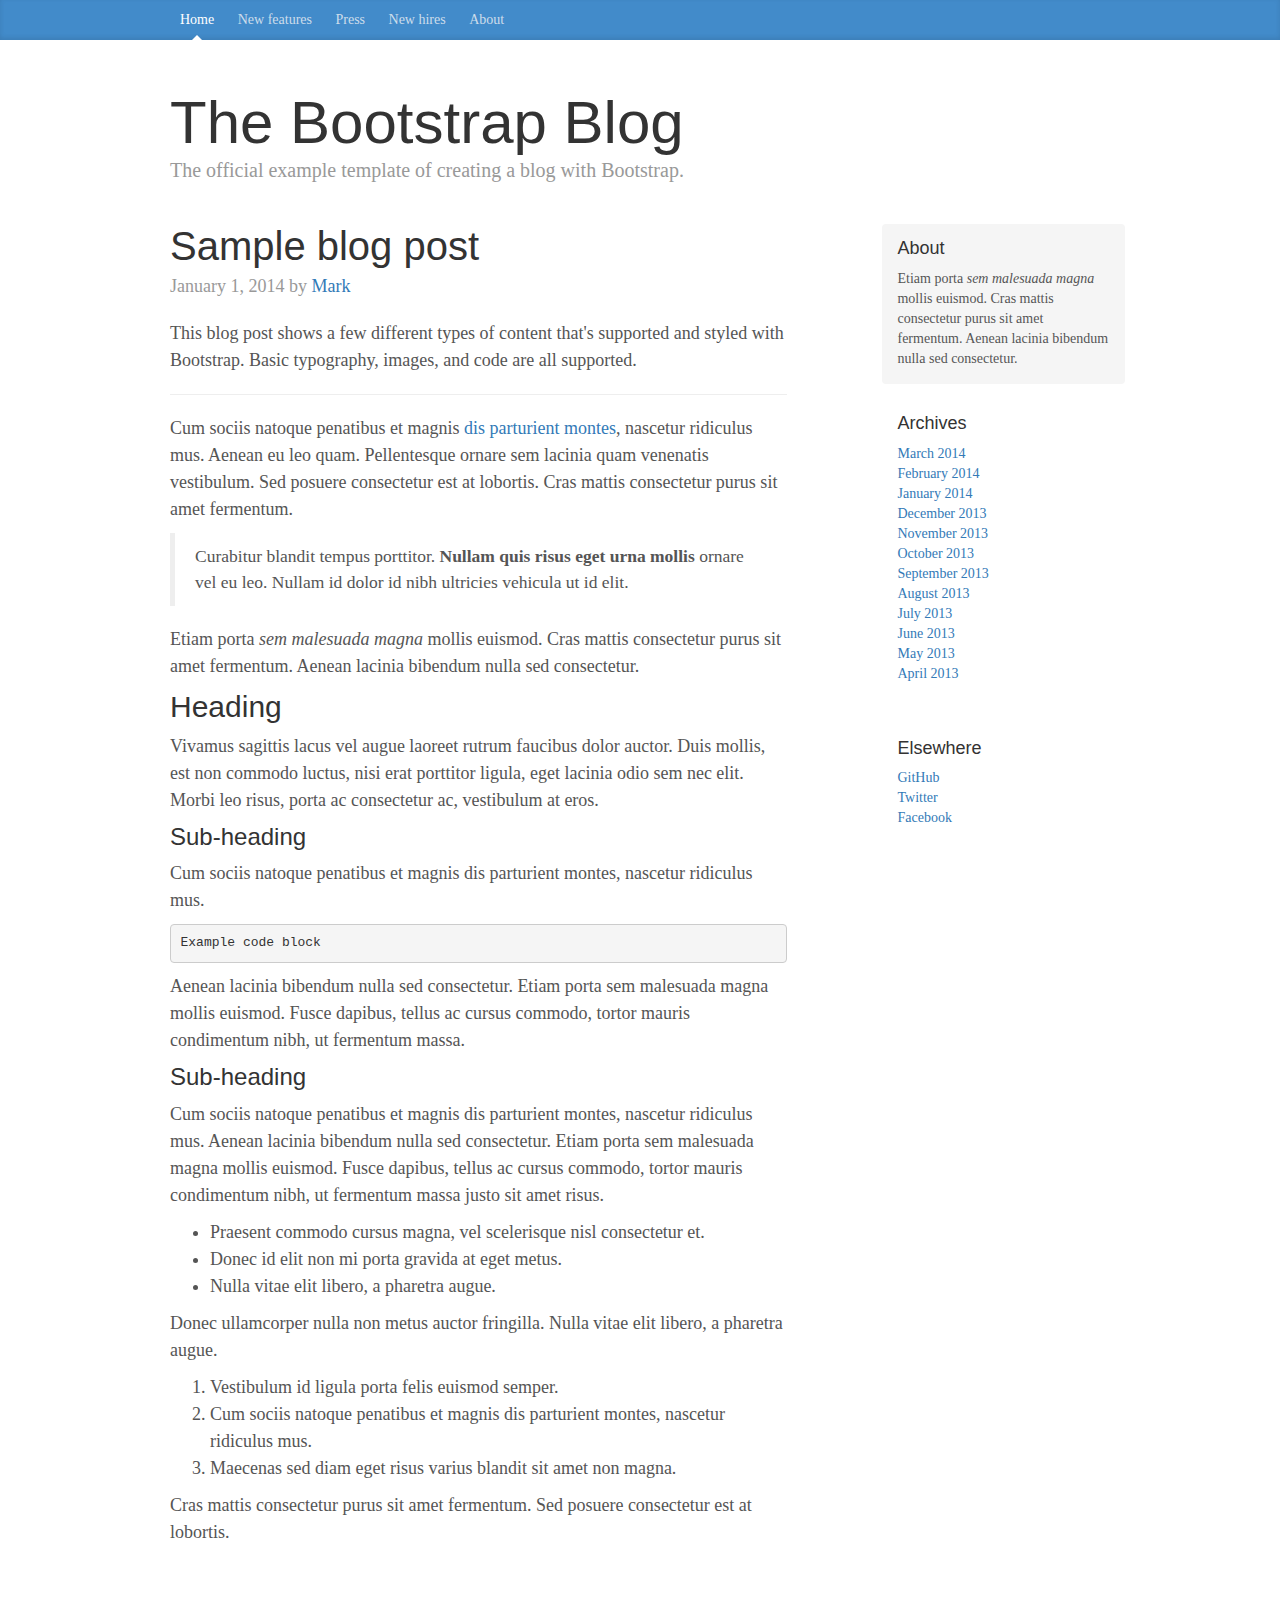
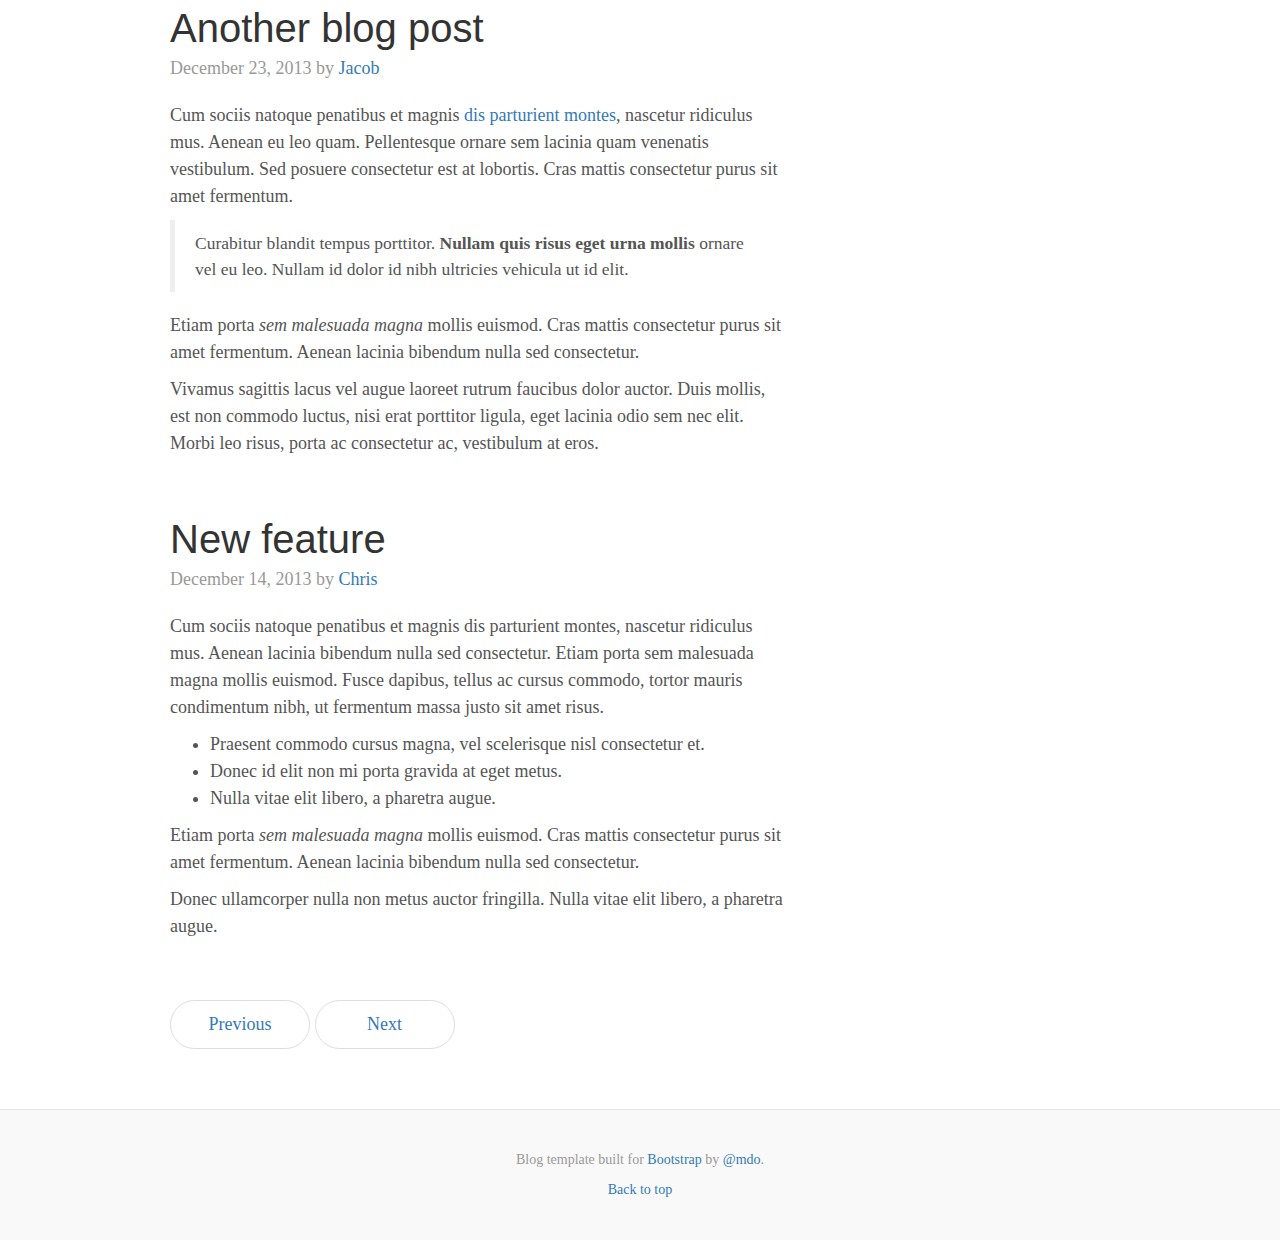
<file: examples/blog/index.html>
<!DOCTYPE html>
<html lang="en">
  <head>
    <meta charset="utf-8">
    <meta http-equiv="X-UA-Compatible" content="IE=edge">
    <meta name="viewport" content="width=device-width, initial-scale=1">
    <!-- The above 3 meta tags *must* come first in the head; any other head content must come *after* these tags -->
    <meta name="description" content="">
    <meta name="author" content="">
    <link rel="icon" href="../../favicon.ico">

    <title>Blog Template for Bootstrap</title>

    <!-- Bootstrap core CSS -->
    <link href="../../dist/css/bootstrap.min.css" rel="stylesheet">

    <!-- IE10 viewport hack for Surface/desktop Windows 8 bug -->
    <link href="../../assets/css/ie10-viewport-bug-workaround.css" rel="stylesheet">

    <!-- Custom styles for this template -->
    <link href="blog.css" rel="stylesheet">

    <!-- Just for debugging purposes. Don't actually copy these 2 lines! -->
    <!--[if lt IE 9]><script src="../../assets/js/ie8-responsive-file-warning.js"></script><![endif]-->
    <script src="../../assets/js/ie-emulation-modes-warning.js"></script>

    <!-- HTML5 shim and Respond.js for IE8 support of HTML5 elements and media queries -->
    <!--[if lt IE 9]>
      <script src="https://oss.maxcdn.com/html5shiv/3.7.3/html5shiv.min.js"></script>
      <script src="https://oss.maxcdn.com/respond/1.4.2/respond.min.js"></script>
    <![endif]-->
  </head>

  <body>

    <div class="blog-masthead">
      <div class="container">
        <nav class="blog-nav">
          <a class="blog-nav-item active" href="#">Home</a>
          <a class="blog-nav-item" href="#">New features</a>
          <a class="blog-nav-item" href="#">Press</a>
          <a class="blog-nav-item" href="#">New hires</a>
          <a class="blog-nav-item" href="#">About</a>
        </nav>
      </div>
    </div>

    <div class="container">

      <div class="blog-header">
        <h1 class="blog-title">The Bootstrap Blog</h1>
        <p class="lead blog-description">The official example template of creating a blog with Bootstrap.</p>
      </div>

      <div class="row">

        <div class="col-sm-8 blog-main">

          <div class="blog-post">
            <h2 class="blog-post-title">Sample blog post</h2>
            <p class="blog-post-meta">January 1, 2014 by <a href="#">Mark</a></p>

            <p>This blog post shows a few different types of content that's supported and styled with Bootstrap. Basic typography, images, and code are all supported.</p>
            <hr>
            <p>Cum sociis natoque penatibus et magnis <a href="#">dis parturient montes</a>, nascetur ridiculus mus. Aenean eu leo quam. Pellentesque ornare sem lacinia quam venenatis vestibulum. Sed posuere consectetur est at lobortis. Cras mattis consectetur purus sit amet fermentum.</p>
            <blockquote>
              <p>Curabitur blandit tempus porttitor. <strong>Nullam quis risus eget urna mollis</strong> ornare vel eu leo. Nullam id dolor id nibh ultricies vehicula ut id elit.</p>
            </blockquote>
            <p>Etiam porta <em>sem malesuada magna</em> mollis euismod. Cras mattis consectetur purus sit amet fermentum. Aenean lacinia bibendum nulla sed consectetur.</p>
            <h2>Heading</h2>
            <p>Vivamus sagittis lacus vel augue laoreet rutrum faucibus dolor auctor. Duis mollis, est non commodo luctus, nisi erat porttitor ligula, eget lacinia odio sem nec elit. Morbi leo risus, porta ac consectetur ac, vestibulum at eros.</p>
            <h3>Sub-heading</h3>
            <p>Cum sociis natoque penatibus et magnis dis parturient montes, nascetur ridiculus mus.</p>
            <pre><code>Example code block</code></pre>
            <p>Aenean lacinia bibendum nulla sed consectetur. Etiam porta sem malesuada magna mollis euismod. Fusce dapibus, tellus ac cursus commodo, tortor mauris condimentum nibh, ut fermentum massa.</p>
            <h3>Sub-heading</h3>
            <p>Cum sociis natoque penatibus et magnis dis parturient montes, nascetur ridiculus mus. Aenean lacinia bibendum nulla sed consectetur. Etiam porta sem malesuada magna mollis euismod. Fusce dapibus, tellus ac cursus commodo, tortor mauris condimentum nibh, ut fermentum massa justo sit amet risus.</p>
            <ul>
              <li>Praesent commodo cursus magna, vel scelerisque nisl consectetur et.</li>
              <li>Donec id elit non mi porta gravida at eget metus.</li>
              <li>Nulla vitae elit libero, a pharetra augue.</li>
            </ul>
            <p>Donec ullamcorper nulla non metus auctor fringilla. Nulla vitae elit libero, a pharetra augue.</p>
            <ol>
              <li>Vestibulum id ligula porta felis euismod semper.</li>
              <li>Cum sociis natoque penatibus et magnis dis parturient montes, nascetur ridiculus mus.</li>
              <li>Maecenas sed diam eget risus varius blandit sit amet non magna.</li>
            </ol>
            <p>Cras mattis consectetur purus sit amet fermentum. Sed posuere consectetur est at lobortis.</p>
          </div><!-- /.blog-post -->

          <div class="blog-post">
            <h2 class="blog-post-title">Another blog post</h2>
            <p class="blog-post-meta">December 23, 2013 by <a href="#">Jacob</a></p>

            <p>Cum sociis natoque penatibus et magnis <a href="#">dis parturient montes</a>, nascetur ridiculus mus. Aenean eu leo quam. Pellentesque ornare sem lacinia quam venenatis vestibulum. Sed posuere consectetur est at lobortis. Cras mattis consectetur purus sit amet fermentum.</p>
            <blockquote>
              <p>Curabitur blandit tempus porttitor. <strong>Nullam quis risus eget urna mollis</strong> ornare vel eu leo. Nullam id dolor id nibh ultricies vehicula ut id elit.</p>
            </blockquote>
            <p>Etiam porta <em>sem malesuada magna</em> mollis euismod. Cras mattis consectetur purus sit amet fermentum. Aenean lacinia bibendum nulla sed consectetur.</p>
            <p>Vivamus sagittis lacus vel augue laoreet rutrum faucibus dolor auctor. Duis mollis, est non commodo luctus, nisi erat porttitor ligula, eget lacinia odio sem nec elit. Morbi leo risus, porta ac consectetur ac, vestibulum at eros.</p>
          </div><!-- /.blog-post -->

          <div class="blog-post">
            <h2 class="blog-post-title">New feature</h2>
            <p class="blog-post-meta">December 14, 2013 by <a href="#">Chris</a></p>

            <p>Cum sociis natoque penatibus et magnis dis parturient montes, nascetur ridiculus mus. Aenean lacinia bibendum nulla sed consectetur. Etiam porta sem malesuada magna mollis euismod. Fusce dapibus, tellus ac cursus commodo, tortor mauris condimentum nibh, ut fermentum massa justo sit amet risus.</p>
            <ul>
              <li>Praesent commodo cursus magna, vel scelerisque nisl consectetur et.</li>
              <li>Donec id elit non mi porta gravida at eget metus.</li>
              <li>Nulla vitae elit libero, a pharetra augue.</li>
            </ul>
            <p>Etiam porta <em>sem malesuada magna</em> mollis euismod. Cras mattis consectetur purus sit amet fermentum. Aenean lacinia bibendum nulla sed consectetur.</p>
            <p>Donec ullamcorper nulla non metus auctor fringilla. Nulla vitae elit libero, a pharetra augue.</p>
          </div><!-- /.blog-post -->

          <nav>
            <ul class="pager">
              <li><a href="#">Previous</a></li>
              <li><a href="#">Next</a></li>
            </ul>
          </nav>

        </div><!-- /.blog-main -->

        <div class="col-sm-3 col-sm-offset-1 blog-sidebar">
          <div class="sidebar-module sidebar-module-inset">
            <h4>About</h4>
            <p>Etiam porta <em>sem malesuada magna</em> mollis euismod. Cras mattis consectetur purus sit amet fermentum. Aenean lacinia bibendum nulla sed consectetur.</p>
          </div>
          <div class="sidebar-module">
            <h4>Archives</h4>
            <ol class="list-unstyled">
              <li><a href="#">March 2014</a></li>
              <li><a href="#">February 2014</a></li>
              <li><a href="#">January 2014</a></li>
              <li><a href="#">December 2013</a></li>
              <li><a href="#">November 2013</a></li>
              <li><a href="#">October 2013</a></li>
              <li><a href="#">September 2013</a></li>
              <li><a href="#">August 2013</a></li>
              <li><a href="#">July 2013</a></li>
              <li><a href="#">June 2013</a></li>
              <li><a href="#">May 2013</a></li>
              <li><a href="#">April 2013</a></li>
            </ol>
          </div>
          <div class="sidebar-module">
            <h4>Elsewhere</h4>
            <ol class="list-unstyled">
              <li><a href="#">GitHub</a></li>
              <li><a href="#">Twitter</a></li>
              <li><a href="#">Facebook</a></li>
            </ol>
          </div>
        </div><!-- /.blog-sidebar -->

      </div><!-- /.row -->

    </div><!-- /.container -->

    <footer class="blog-footer">
      <p>Blog template built for <a href="http://getbootstrap.com">Bootstrap</a> by <a href="https://twitter.com/mdo">@mdo</a>.</p>
      <p>
        <a href="#">Back to top</a>
      </p>
    </footer>


    <!-- Bootstrap core JavaScript
    ================================================== -->
    <!-- Placed at the end of the document so the pages load faster -->
    <script src="https://ajax.googleapis.com/ajax/libs/jquery/1.12.4/jquery.min.js"></script>
    <script>window.jQuery || document.write('<script src="../../assets/js/vendor/jquery.min.js"><\/script>')</script>
    <script src="../../dist/js/bootstrap.min.js"></script>
    <!-- IE10 viewport hack for Surface/desktop Windows 8 bug -->
    <script src="../../assets/js/ie10-viewport-bug-workaround.js"></script>
  </body>
</html>
</file>
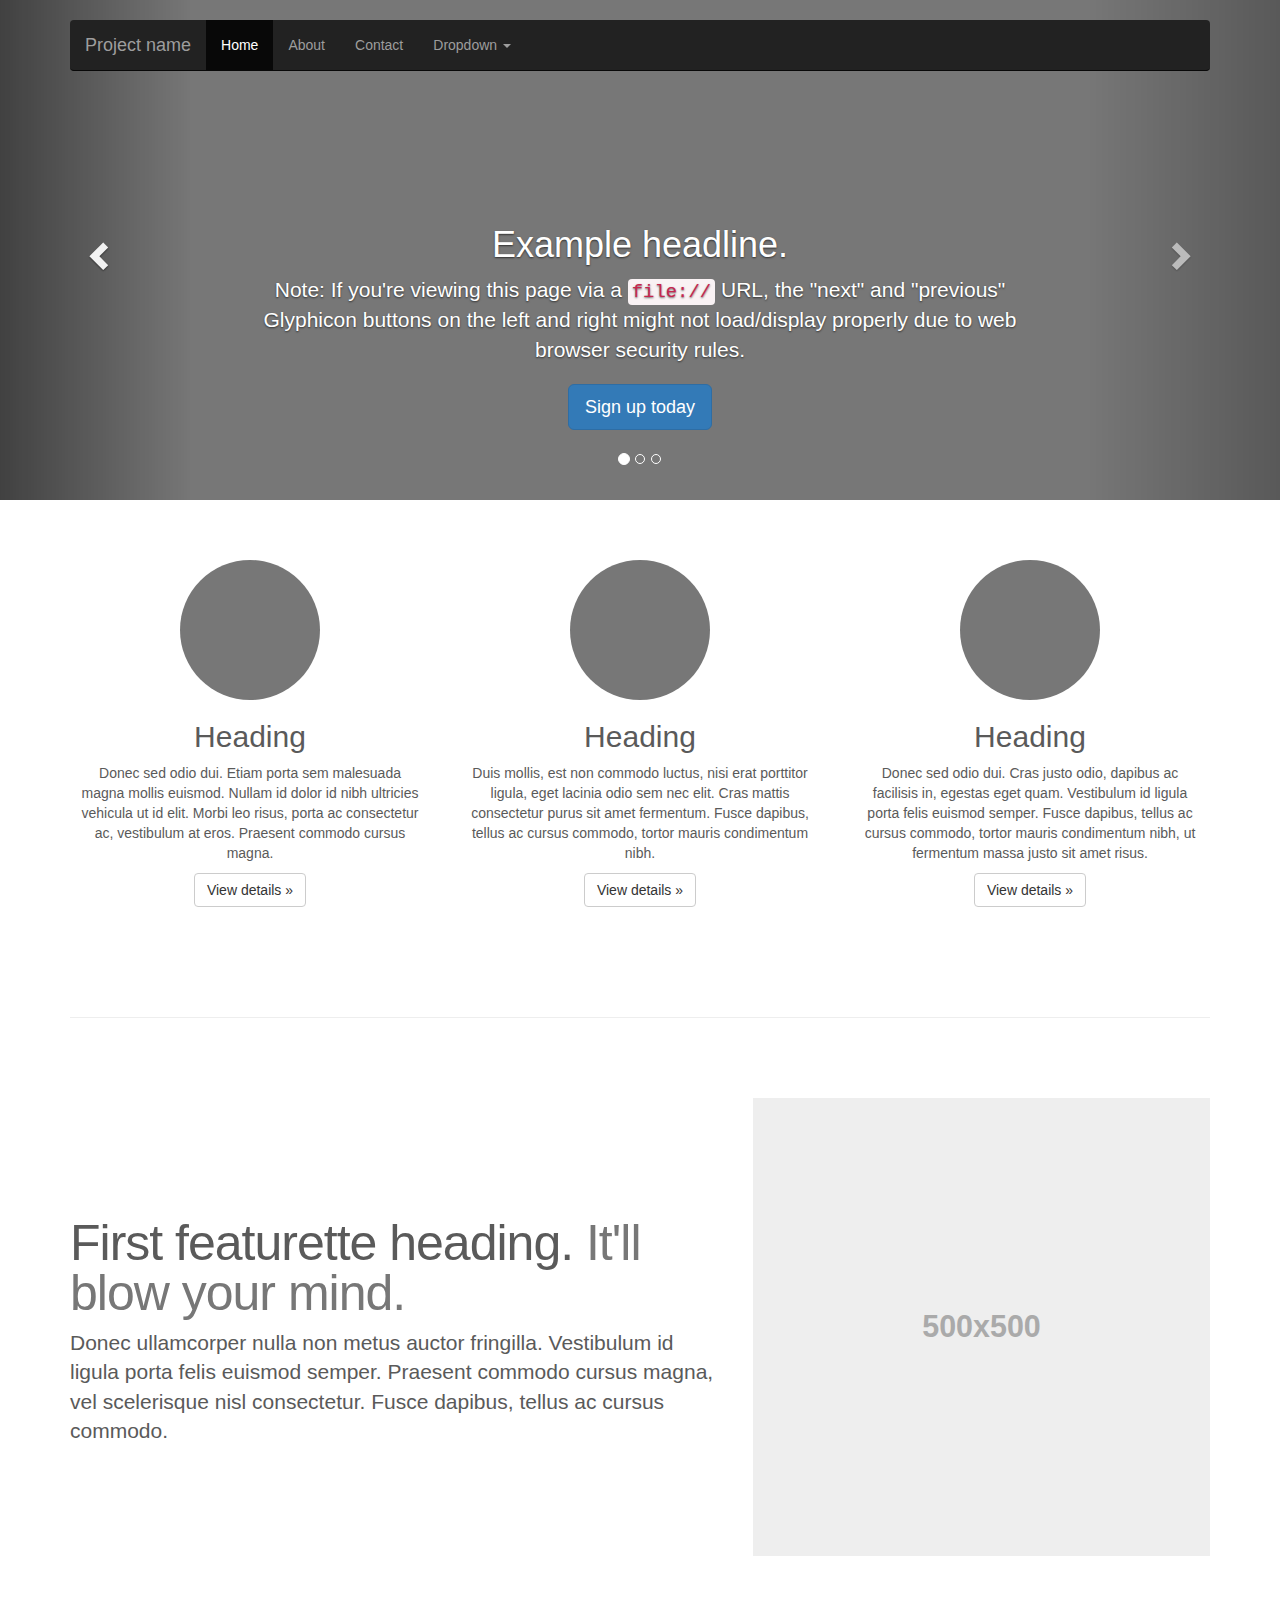
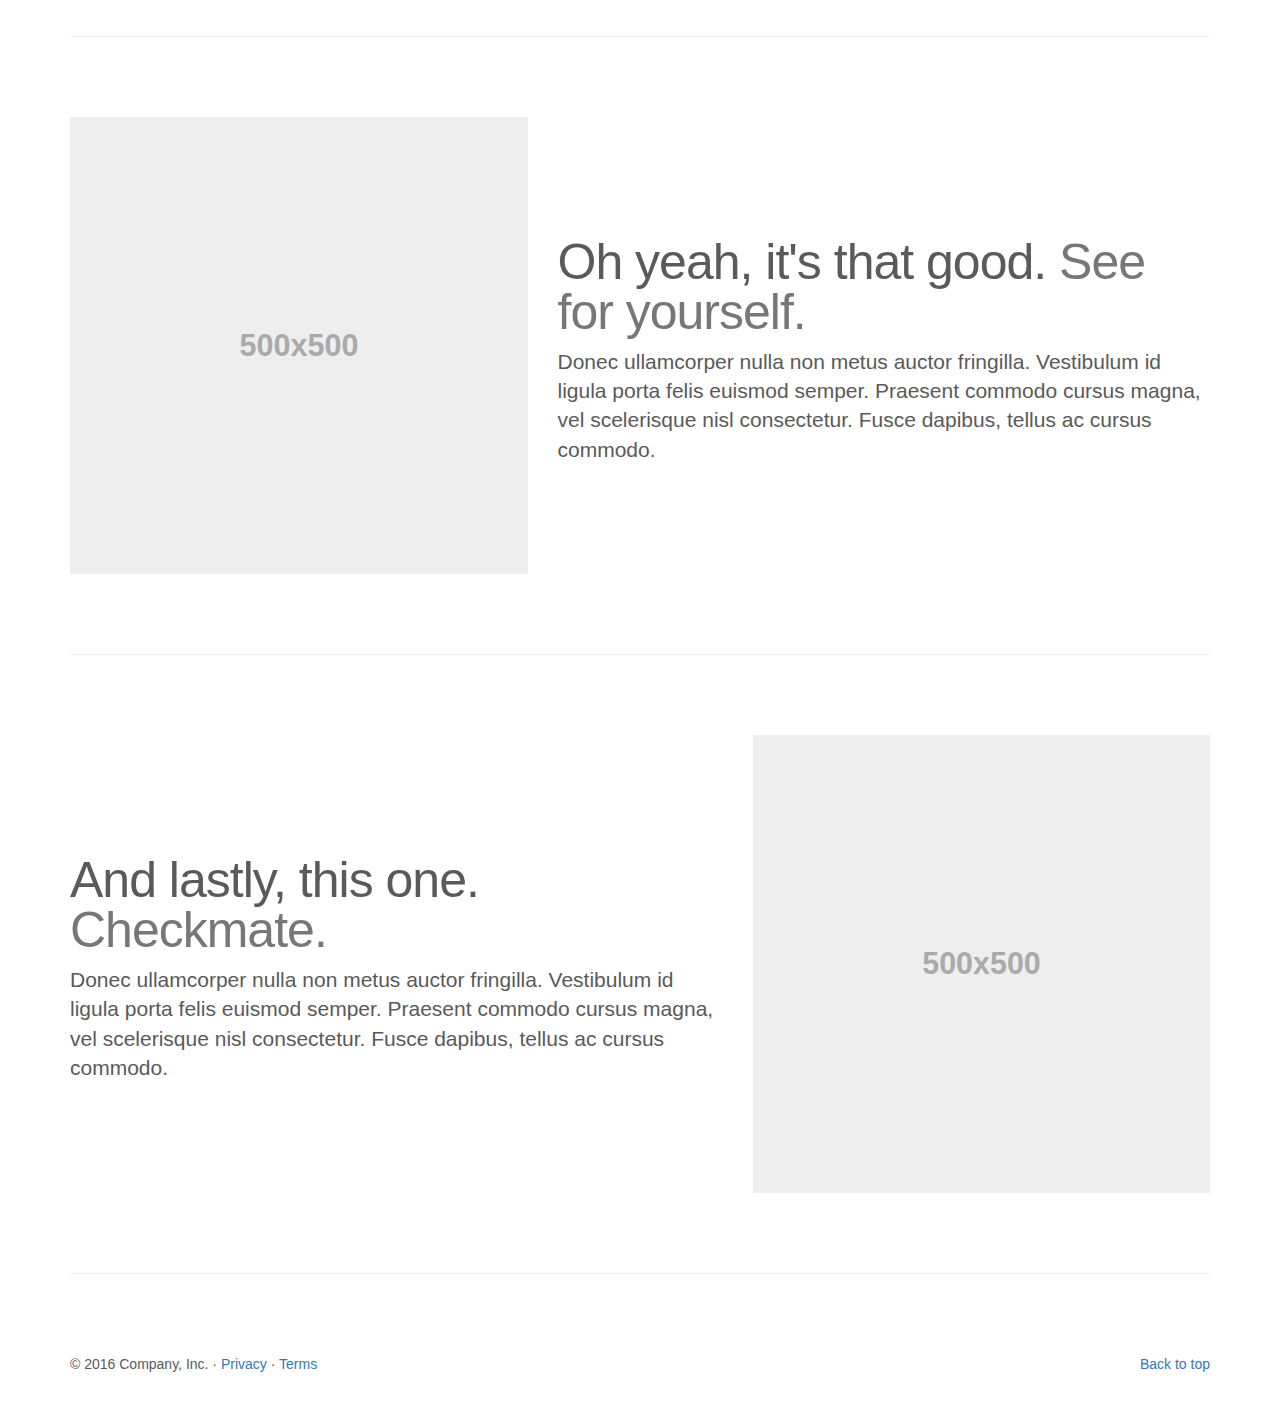
<file: examples/carousel/index.html>
<!DOCTYPE html>
<html lang="en">
  <head>
    <meta charset="utf-8">
    <meta http-equiv="X-UA-Compatible" content="IE=edge">
    <meta name="viewport" content="width=device-width, initial-scale=1">
    <!-- The above 3 meta tags *must* come first in the head; any other head content must come *after* these tags -->
    <meta name="description" content="">
    <meta name="author" content="">
    <link rel="icon" href="../../favicon.ico">

    <title>Carousel Template for Bootstrap</title>

    <!-- Bootstrap core CSS -->
    <link href="../../dist/css/bootstrap.min.css" rel="stylesheet">

    <!-- IE10 viewport hack for Surface/desktop Windows 8 bug -->
    <link href="../../assets/css/ie10-viewport-bug-workaround.css" rel="stylesheet">

    <!-- Just for debugging purposes. Don't actually copy these 2 lines! -->
    <!--[if lt IE 9]><script src="../../assets/js/ie8-responsive-file-warning.js"></script><![endif]-->
    <script src="../../assets/js/ie-emulation-modes-warning.js"></script>

    <!-- HTML5 shim and Respond.js for IE8 support of HTML5 elements and media queries -->
    <!--[if lt IE 9]>
      <script src="https://oss.maxcdn.com/html5shiv/3.7.3/html5shiv.min.js"></script>
      <script src="https://oss.maxcdn.com/respond/1.4.2/respond.min.js"></script>
    <![endif]-->

    <!-- Custom styles for this template -->
    <link href="carousel.css" rel="stylesheet">
  </head>
<!-- NAVBAR
================================================== -->
  <body>
    <div class="navbar-wrapper">
      <div class="container">

        <nav class="navbar navbar-inverse navbar-static-top">
          <div class="container">
            <div class="navbar-header">
              <button type="button" class="navbar-toggle collapsed" data-toggle="collapse" data-target="#navbar" aria-expanded="false" aria-controls="navbar">
                <span class="sr-only">Toggle navigation</span>
                <span class="icon-bar"></span>
                <span class="icon-bar"></span>
                <span class="icon-bar"></span>
              </button>
              <a class="navbar-brand" href="#">Project name</a>
            </div>
            <div id="navbar" class="navbar-collapse collapse">
              <ul class="nav navbar-nav">
                <li class="active"><a href="#">Home</a></li>
                <li><a href="#about">About</a></li>
                <li><a href="#contact">Contact</a></li>
                <li class="dropdown">
                  <a href="#" class="dropdown-toggle" data-toggle="dropdown" role="button" aria-haspopup="true" aria-expanded="false">Dropdown <span class="caret"></span></a>
                  <ul class="dropdown-menu">
                    <li><a href="#">Action</a></li>
                    <li><a href="#">Another action</a></li>
                    <li><a href="#">Something else here</a></li>
                    <li role="separator" class="divider"></li>
                    <li class="dropdown-header">Nav header</li>
                    <li><a href="#">Separated link</a></li>
                    <li><a href="#">One more separated link</a></li>
                  </ul>
                </li>
              </ul>
            </div>
          </div>
        </nav>

      </div>
    </div>


    <!-- Carousel
    ================================================== -->
    <div id="myCarousel" class="carousel slide" data-ride="carousel">
      <!-- Indicators -->
      <ol class="carousel-indicators">
        <li data-target="#myCarousel" data-slide-to="0" class="active"></li>
        <li data-target="#myCarousel" data-slide-to="1"></li>
        <li data-target="#myCarousel" data-slide-to="2"></li>
      </ol>
      <div class="carousel-inner" role="listbox">
        <div class="item active">
          <img class="first-slide" src="[data-uri]" alt="First slide">
          <div class="container">
            <div class="carousel-caption">
              <h1>Example headline.</h1>
              <p>Note: If you're viewing this page via a <code>file://</code> URL, the "next" and "previous" Glyphicon buttons on the left and right might not load/display properly due to web browser security rules.</p>
              <p><a class="btn btn-lg btn-primary" href="#" role="button">Sign up today</a></p>
            </div>
          </div>
        </div>
        <div class="item">
          <img class="second-slide" src="[data-uri]" alt="Second slide">
          <div class="container">
            <div class="carousel-caption">
              <h1>Another example headline.</h1>
              <p>Cras justo odio, dapibus ac facilisis in, egestas eget quam. Donec id elit non mi porta gravida at eget metus. Nullam id dolor id nibh ultricies vehicula ut id elit.</p>
              <p><a class="btn btn-lg btn-primary" href="#" role="button">Learn more</a></p>
            </div>
          </div>
        </div>
        <div class="item">
          <img class="third-slide" src="[data-uri]" alt="Third slide">
          <div class="container">
            <div class="carousel-caption">
              <h1>One more for good measure.</h1>
              <p>Cras justo odio, dapibus ac facilisis in, egestas eget quam. Donec id elit non mi porta gravida at eget metus. Nullam id dolor id nibh ultricies vehicula ut id elit.</p>
              <p><a class="btn btn-lg btn-primary" href="#" role="button">Browse gallery</a></p>
            </div>
          </div>
        </div>
      </div>
      <a class="left carousel-control" href="#myCarousel" role="button" data-slide="prev">
        <span class="glyphicon glyphicon-chevron-left" aria-hidden="true"></span>
        <span class="sr-only">Previous</span>
      </a>
      <a class="right carousel-control" href="#myCarousel" role="button" data-slide="next">
        <span class="glyphicon glyphicon-chevron-right" aria-hidden="true"></span>
        <span class="sr-only">Next</span>
      </a>
    </div><!-- /.carousel -->


    <!-- Marketing messaging and featurettes
    ================================================== -->
    <!-- Wrap the rest of the page in another container to center all the content. -->

    <div class="container marketing">

      <!-- Three columns of text below the carousel -->
      <div class="row">
        <div class="col-lg-4">
          <img class="img-circle" src="[data-uri]" alt="Generic placeholder image" width="140" height="140">
          <h2>Heading</h2>
          <p>Donec sed odio dui. Etiam porta sem malesuada magna mollis euismod. Nullam id dolor id nibh ultricies vehicula ut id elit. Morbi leo risus, porta ac consectetur ac, vestibulum at eros. Praesent commodo cursus magna.</p>
          <p><a class="btn btn-default" href="#" role="button">View details &raquo;</a></p>
        </div><!-- /.col-lg-4 -->
        <div class="col-lg-4">
          <img class="img-circle" src="[data-uri]" alt="Generic placeholder image" width="140" height="140">
          <h2>Heading</h2>
          <p>Duis mollis, est non commodo luctus, nisi erat porttitor ligula, eget lacinia odio sem nec elit. Cras mattis consectetur purus sit amet fermentum. Fusce dapibus, tellus ac cursus commodo, tortor mauris condimentum nibh.</p>
          <p><a class="btn btn-default" href="#" role="button">View details &raquo;</a></p>
        </div><!-- /.col-lg-4 -->
        <div class="col-lg-4">
          <img class="img-circle" src="[data-uri]" alt="Generic placeholder image" width="140" height="140">
          <h2>Heading</h2>
          <p>Donec sed odio dui. Cras justo odio, dapibus ac facilisis in, egestas eget quam. Vestibulum id ligula porta felis euismod semper. Fusce dapibus, tellus ac cursus commodo, tortor mauris condimentum nibh, ut fermentum massa justo sit amet risus.</p>
          <p><a class="btn btn-default" href="#" role="button">View details &raquo;</a></p>
        </div><!-- /.col-lg-4 -->
      </div><!-- /.row -->


      <!-- START THE FEATURETTES -->

      <hr class="featurette-divider">

      <div class="row featurette">
        <div class="col-md-7">
          <h2 class="featurette-heading">First featurette heading. <span class="text-muted">It'll blow your mind.</span></h2>
          <p class="lead">Donec ullamcorper nulla non metus auctor fringilla. Vestibulum id ligula porta felis euismod semper. Praesent commodo cursus magna, vel scelerisque nisl consectetur. Fusce dapibus, tellus ac cursus commodo.</p>
        </div>
        <div class="col-md-5">
          <img class="featurette-image img-responsive center-block" data-src="holder.js/500x500/auto" alt="Generic placeholder image">
        </div>
      </div>

      <hr class="featurette-divider">

      <div class="row featurette">
        <div class="col-md-7 col-md-push-5">
          <h2 class="featurette-heading">Oh yeah, it's that good. <span class="text-muted">See for yourself.</span></h2>
          <p class="lead">Donec ullamcorper nulla non metus auctor fringilla. Vestibulum id ligula porta felis euismod semper. Praesent commodo cursus magna, vel scelerisque nisl consectetur. Fusce dapibus, tellus ac cursus commodo.</p>
        </div>
        <div class="col-md-5 col-md-pull-7">
          <img class="featurette-image img-responsive center-block" data-src="holder.js/500x500/auto" alt="Generic placeholder image">
        </div>
      </div>

      <hr class="featurette-divider">

      <div class="row featurette">
        <div class="col-md-7">
          <h2 class="featurette-heading">And lastly, this one. <span class="text-muted">Checkmate.</span></h2>
          <p class="lead">Donec ullamcorper nulla non metus auctor fringilla. Vestibulum id ligula porta felis euismod semper. Praesent commodo cursus magna, vel scelerisque nisl consectetur. Fusce dapibus, tellus ac cursus commodo.</p>
        </div>
        <div class="col-md-5">
          <img class="featurette-image img-responsive center-block" data-src="holder.js/500x500/auto" alt="Generic placeholder image">
        </div>
      </div>

      <hr class="featurette-divider">

      <!-- /END THE FEATURETTES -->


      <!-- FOOTER -->
      <footer>
        <p class="pull-right"><a href="#">Back to top</a></p>
        <p>&copy; 2016 Company, Inc. &middot; <a href="#">Privacy</a> &middot; <a href="#">Terms</a></p>
      </footer>

    </div><!-- /.container -->


    <!-- Bootstrap core JavaScript
    ================================================== -->
    <!-- Placed at the end of the document so the pages load faster -->
    <script src="https://ajax.googleapis.com/ajax/libs/jquery/1.12.4/jquery.min.js"></script>
    <script>window.jQuery || document.write('<script src="../../assets/js/vendor/jquery.min.js"><\/script>')</script>
    <script src="../../dist/js/bootstrap.min.js"></script>
    <!-- Just to make our placeholder images work. Don't actually copy the next line! -->
    <script src="../../assets/js/vendor/holder.min.js"></script>
    <!-- IE10 viewport hack for Surface/desktop Windows 8 bug -->
    <script src="../../assets/js/ie10-viewport-bug-workaround.js"></script>
  </body>
</html>
</file>
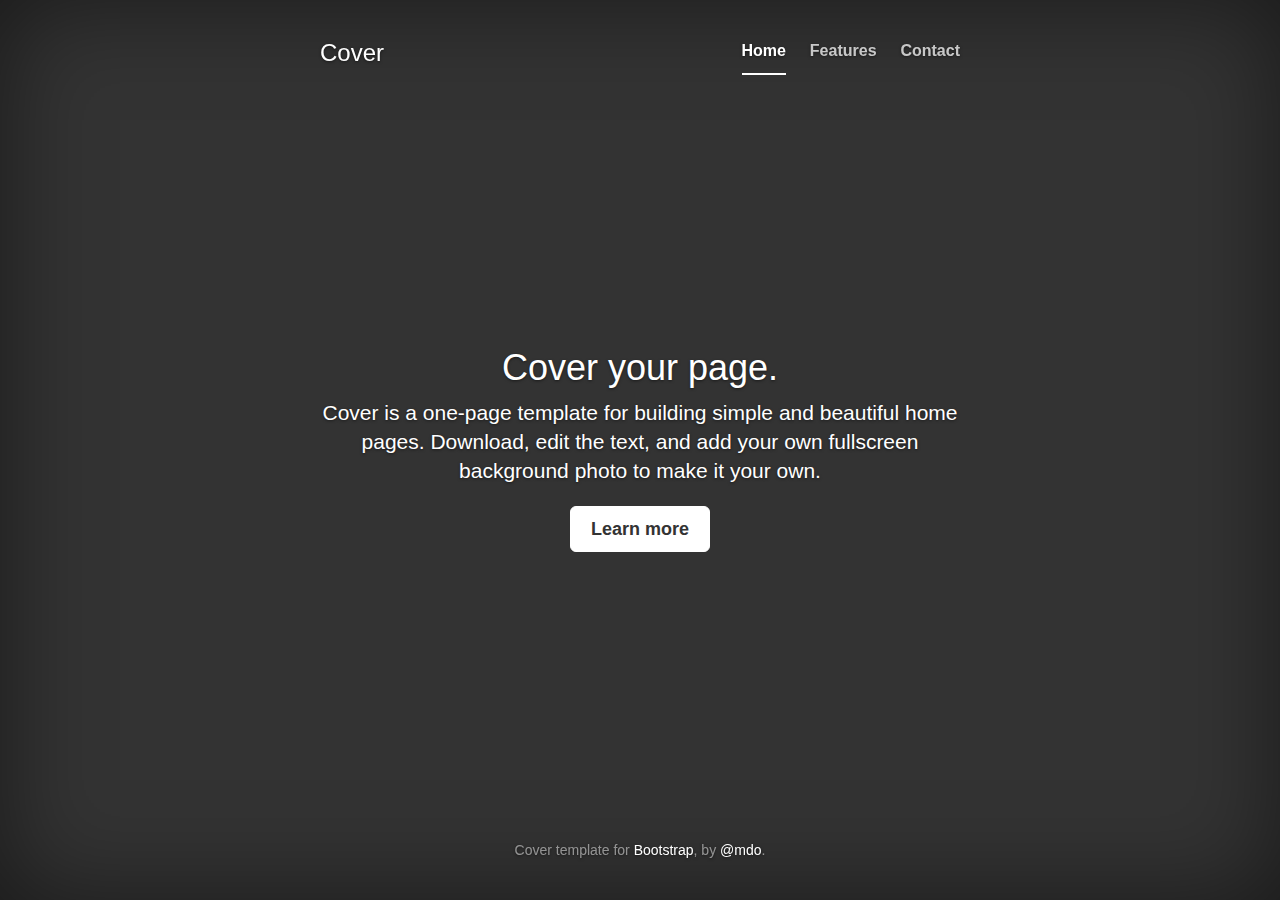
<file: examples/cover/index.html>
<!DOCTYPE html>
<html lang="en">
  <head>
    <meta charset="utf-8">
    <meta http-equiv="X-UA-Compatible" content="IE=edge">
    <meta name="viewport" content="width=device-width, initial-scale=1">
    <!-- The above 3 meta tags *must* come first in the head; any other head content must come *after* these tags -->
    <meta name="description" content="">
    <meta name="author" content="">
    <link rel="icon" href="../../favicon.ico">

    <title>Cover Template for Bootstrap</title>

    <!-- Bootstrap core CSS -->
    <link href="../../dist/css/bootstrap.min.css" rel="stylesheet">

    <!-- IE10 viewport hack for Surface/desktop Windows 8 bug -->
    <link href="../../assets/css/ie10-viewport-bug-workaround.css" rel="stylesheet">

    <!-- Custom styles for this template -->
    <link href="cover.css" rel="stylesheet">

    <!-- Just for debugging purposes. Don't actually copy these 2 lines! -->
    <!--[if lt IE 9]><script src="../../assets/js/ie8-responsive-file-warning.js"></script><![endif]-->
    <script src="../../assets/js/ie-emulation-modes-warning.js"></script>

    <!-- HTML5 shim and Respond.js for IE8 support of HTML5 elements and media queries -->
    <!--[if lt IE 9]>
      <script src="https://oss.maxcdn.com/html5shiv/3.7.3/html5shiv.min.js"></script>
      <script src="https://oss.maxcdn.com/respond/1.4.2/respond.min.js"></script>
    <![endif]-->
  </head>

  <body>

    <div class="site-wrapper">

      <div class="site-wrapper-inner">

        <div class="cover-container">

          <div class="masthead clearfix">
            <div class="inner">
              <h3 class="masthead-brand">Cover</h3>
              <nav>
                <ul class="nav masthead-nav">
                  <li class="active"><a href="#">Home</a></li>
                  <li><a href="#">Features</a></li>
                  <li><a href="#">Contact</a></li>
                </ul>
              </nav>
            </div>
          </div>

          <div class="inner cover">
            <h1 class="cover-heading">Cover your page.</h1>
            <p class="lead">Cover is a one-page template for building simple and beautiful home pages. Download, edit the text, and add your own fullscreen background photo to make it your own.</p>
            <p class="lead">
              <a href="#" class="btn btn-lg btn-default">Learn more</a>
            </p>
          </div>

          <div class="mastfoot">
            <div class="inner">
              <p>Cover template for <a href="http://getbootstrap.com">Bootstrap</a>, by <a href="https://twitter.com/mdo">@mdo</a>.</p>
            </div>
          </div>

        </div>

      </div>

    </div>

    <!-- Bootstrap core JavaScript
    ================================================== -->
    <!-- Placed at the end of the document so the pages load faster -->
    <script src="https://ajax.googleapis.com/ajax/libs/jquery/1.12.4/jquery.min.js"></script>
    <script>window.jQuery || document.write('<script src="../../assets/js/vendor/jquery.min.js"><\/script>')</script>
    <script src="../../dist/js/bootstrap.min.js"></script>
    <!-- IE10 viewport hack for Surface/desktop Windows 8 bug -->
    <script src="../../assets/js/ie10-viewport-bug-workaround.js"></script>
  </body>
</html>
</file>
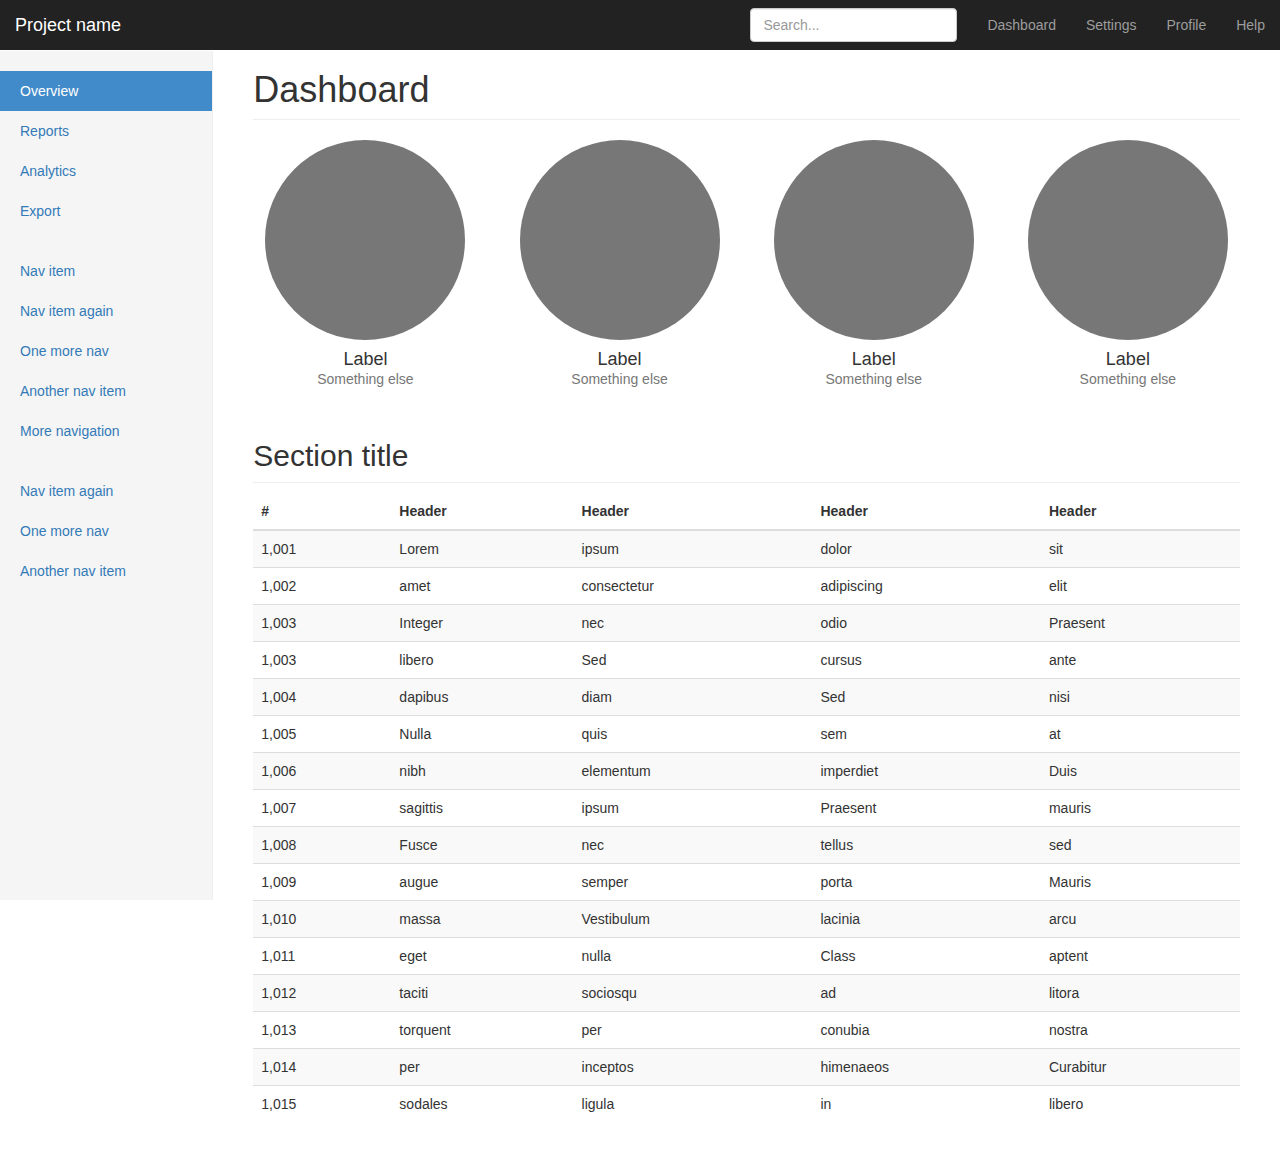
<file: examples/dashboard/index.html>
<!DOCTYPE html>
<html lang="en">
  <head>
    <meta charset="utf-8">
    <meta http-equiv="X-UA-Compatible" content="IE=edge">
    <meta name="viewport" content="width=device-width, initial-scale=1">
    <!-- The above 3 meta tags *must* come first in the head; any other head content must come *after* these tags -->
    <meta name="description" content="">
    <meta name="author" content="">
    <link rel="icon" href="../../favicon.ico">

    <title>Dashboard Template for Bootstrap</title>

    <!-- Bootstrap core CSS -->
    <link href="../../dist/css/bootstrap.min.css" rel="stylesheet">

    <!-- IE10 viewport hack for Surface/desktop Windows 8 bug -->
    <link href="../../assets/css/ie10-viewport-bug-workaround.css" rel="stylesheet">

    <!-- Custom styles for this template -->
    <link href="dashboard.css" rel="stylesheet">

    <!-- Just for debugging purposes. Don't actually copy these 2 lines! -->
    <!--[if lt IE 9]><script src="../../assets/js/ie8-responsive-file-warning.js"></script><![endif]-->
    <script src="../../assets/js/ie-emulation-modes-warning.js"></script>

    <!-- HTML5 shim and Respond.js for IE8 support of HTML5 elements and media queries -->
    <!--[if lt IE 9]>
      <script src="https://oss.maxcdn.com/html5shiv/3.7.3/html5shiv.min.js"></script>
      <script src="https://oss.maxcdn.com/respond/1.4.2/respond.min.js"></script>
    <![endif]-->
  </head>

  <body>

    <nav class="navbar navbar-inverse navbar-fixed-top">
      <div class="container-fluid">
        <div class="navbar-header">
          <button type="button" class="navbar-toggle collapsed" data-toggle="collapse" data-target="#navbar" aria-expanded="false" aria-controls="navbar">
            <span class="sr-only">Toggle navigation</span>
            <span class="icon-bar"></span>
            <span class="icon-bar"></span>
            <span class="icon-bar"></span>
          </button>
          <a class="navbar-brand" href="#">Project name</a>
        </div>
        <div id="navbar" class="navbar-collapse collapse">
          <ul class="nav navbar-nav navbar-right">
            <li><a href="#">Dashboard</a></li>
            <li><a href="#">Settings</a></li>
            <li><a href="#">Profile</a></li>
            <li><a href="#">Help</a></li>
          </ul>
          <form class="navbar-form navbar-right">
            <input type="text" class="form-control" placeholder="Search...">
          </form>
        </div>
      </div>
    </nav>

    <div class="container-fluid">
      <div class="row">
        <div class="col-sm-3 col-md-2 sidebar">
          <ul class="nav nav-sidebar">
            <li class="active"><a href="#">Overview <span class="sr-only">(current)</span></a></li>
            <li><a href="#">Reports</a></li>
            <li><a href="#">Analytics</a></li>
            <li><a href="#">Export</a></li>
          </ul>
          <ul class="nav nav-sidebar">
            <li><a href="">Nav item</a></li>
            <li><a href="">Nav item again</a></li>
            <li><a href="">One more nav</a></li>
            <li><a href="">Another nav item</a></li>
            <li><a href="">More navigation</a></li>
          </ul>
          <ul class="nav nav-sidebar">
            <li><a href="">Nav item again</a></li>
            <li><a href="">One more nav</a></li>
            <li><a href="">Another nav item</a></li>
          </ul>
        </div>
        <div class="col-sm-9 col-sm-offset-3 col-md-10 col-md-offset-2 main">
          <h1 class="page-header">Dashboard</h1>

          <div class="row placeholders">
            <div class="col-xs-6 col-sm-3 placeholder">
              <img src="[data-uri]" width="200" height="200" class="img-responsive" alt="Generic placeholder thumbnail">
              <h4>Label</h4>
              <span class="text-muted">Something else</span>
            </div>
            <div class="col-xs-6 col-sm-3 placeholder">
              <img src="[data-uri]" width="200" height="200" class="img-responsive" alt="Generic placeholder thumbnail">
              <h4>Label</h4>
              <span class="text-muted">Something else</span>
            </div>
            <div class="col-xs-6 col-sm-3 placeholder">
              <img src="[data-uri]" width="200" height="200" class="img-responsive" alt="Generic placeholder thumbnail">
              <h4>Label</h4>
              <span class="text-muted">Something else</span>
            </div>
            <div class="col-xs-6 col-sm-3 placeholder">
              <img src="[data-uri]" width="200" height="200" class="img-responsive" alt="Generic placeholder thumbnail">
              <h4>Label</h4>
              <span class="text-muted">Something else</span>
            </div>
          </div>

          <h2 class="sub-header">Section title</h2>
          <div class="table-responsive">
            <table class="table table-striped">
              <thead>
                <tr>
                  <th>#</th>
                  <th>Header</th>
                  <th>Header</th>
                  <th>Header</th>
                  <th>Header</th>
                </tr>
              </thead>
              <tbody>
                <tr>
                  <td>1,001</td>
                  <td>Lorem</td>
                  <td>ipsum</td>
                  <td>dolor</td>
                  <td>sit</td>
                </tr>
                <tr>
                  <td>1,002</td>
                  <td>amet</td>
                  <td>consectetur</td>
                  <td>adipiscing</td>
                  <td>elit</td>
                </tr>
                <tr>
                  <td>1,003</td>
                  <td>Integer</td>
                  <td>nec</td>
                  <td>odio</td>
                  <td>Praesent</td>
                </tr>
                <tr>
                  <td>1,003</td>
                  <td>libero</td>
                  <td>Sed</td>
                  <td>cursus</td>
                  <td>ante</td>
                </tr>
                <tr>
                  <td>1,004</td>
                  <td>dapibus</td>
                  <td>diam</td>
                  <td>Sed</td>
                  <td>nisi</td>
                </tr>
                <tr>
                  <td>1,005</td>
                  <td>Nulla</td>
                  <td>quis</td>
                  <td>sem</td>
                  <td>at</td>
                </tr>
                <tr>
                  <td>1,006</td>
                  <td>nibh</td>
                  <td>elementum</td>
                  <td>imperdiet</td>
                  <td>Duis</td>
                </tr>
                <tr>
                  <td>1,007</td>
                  <td>sagittis</td>
                  <td>ipsum</td>
                  <td>Praesent</td>
                  <td>mauris</td>
                </tr>
                <tr>
                  <td>1,008</td>
                  <td>Fusce</td>
                  <td>nec</td>
                  <td>tellus</td>
                  <td>sed</td>
                </tr>
                <tr>
                  <td>1,009</td>
                  <td>augue</td>
                  <td>semper</td>
                  <td>porta</td>
                  <td>Mauris</td>
                </tr>
                <tr>
                  <td>1,010</td>
                  <td>massa</td>
                  <td>Vestibulum</td>
                  <td>lacinia</td>
                  <td>arcu</td>
                </tr>
                <tr>
                  <td>1,011</td>
                  <td>eget</td>
                  <td>nulla</td>
                  <td>Class</td>
                  <td>aptent</td>
                </tr>
                <tr>
                  <td>1,012</td>
                  <td>taciti</td>
                  <td>sociosqu</td>
                  <td>ad</td>
                  <td>litora</td>
                </tr>
                <tr>
                  <td>1,013</td>
                  <td>torquent</td>
                  <td>per</td>
                  <td>conubia</td>
                  <td>nostra</td>
                </tr>
                <tr>
                  <td>1,014</td>
                  <td>per</td>
                  <td>inceptos</td>
                  <td>himenaeos</td>
                  <td>Curabitur</td>
                </tr>
                <tr>
                  <td>1,015</td>
                  <td>sodales</td>
                  <td>ligula</td>
                  <td>in</td>
                  <td>libero</td>
                </tr>
              </tbody>
            </table>
          </div>
        </div>
      </div>
    </div>

    <!-- Bootstrap core JavaScript
    ================================================== -->
    <!-- Placed at the end of the document so the pages load faster -->
    <script src="https://ajax.googleapis.com/ajax/libs/jquery/1.12.4/jquery.min.js"></script>
    <script>window.jQuery || document.write('<script src="../../assets/js/vendor/jquery.min.js"><\/script>')</script>
    <script src="../../dist/js/bootstrap.min.js"></script>
    <!-- Just to make our placeholder images work. Don't actually copy the next line! -->
    <script src="../../assets/js/vendor/holder.min.js"></script>
    <!-- IE10 viewport hack for Surface/desktop Windows 8 bug -->
    <script src="../../assets/js/ie10-viewport-bug-workaround.js"></script>
  </body>
</html>
</file>
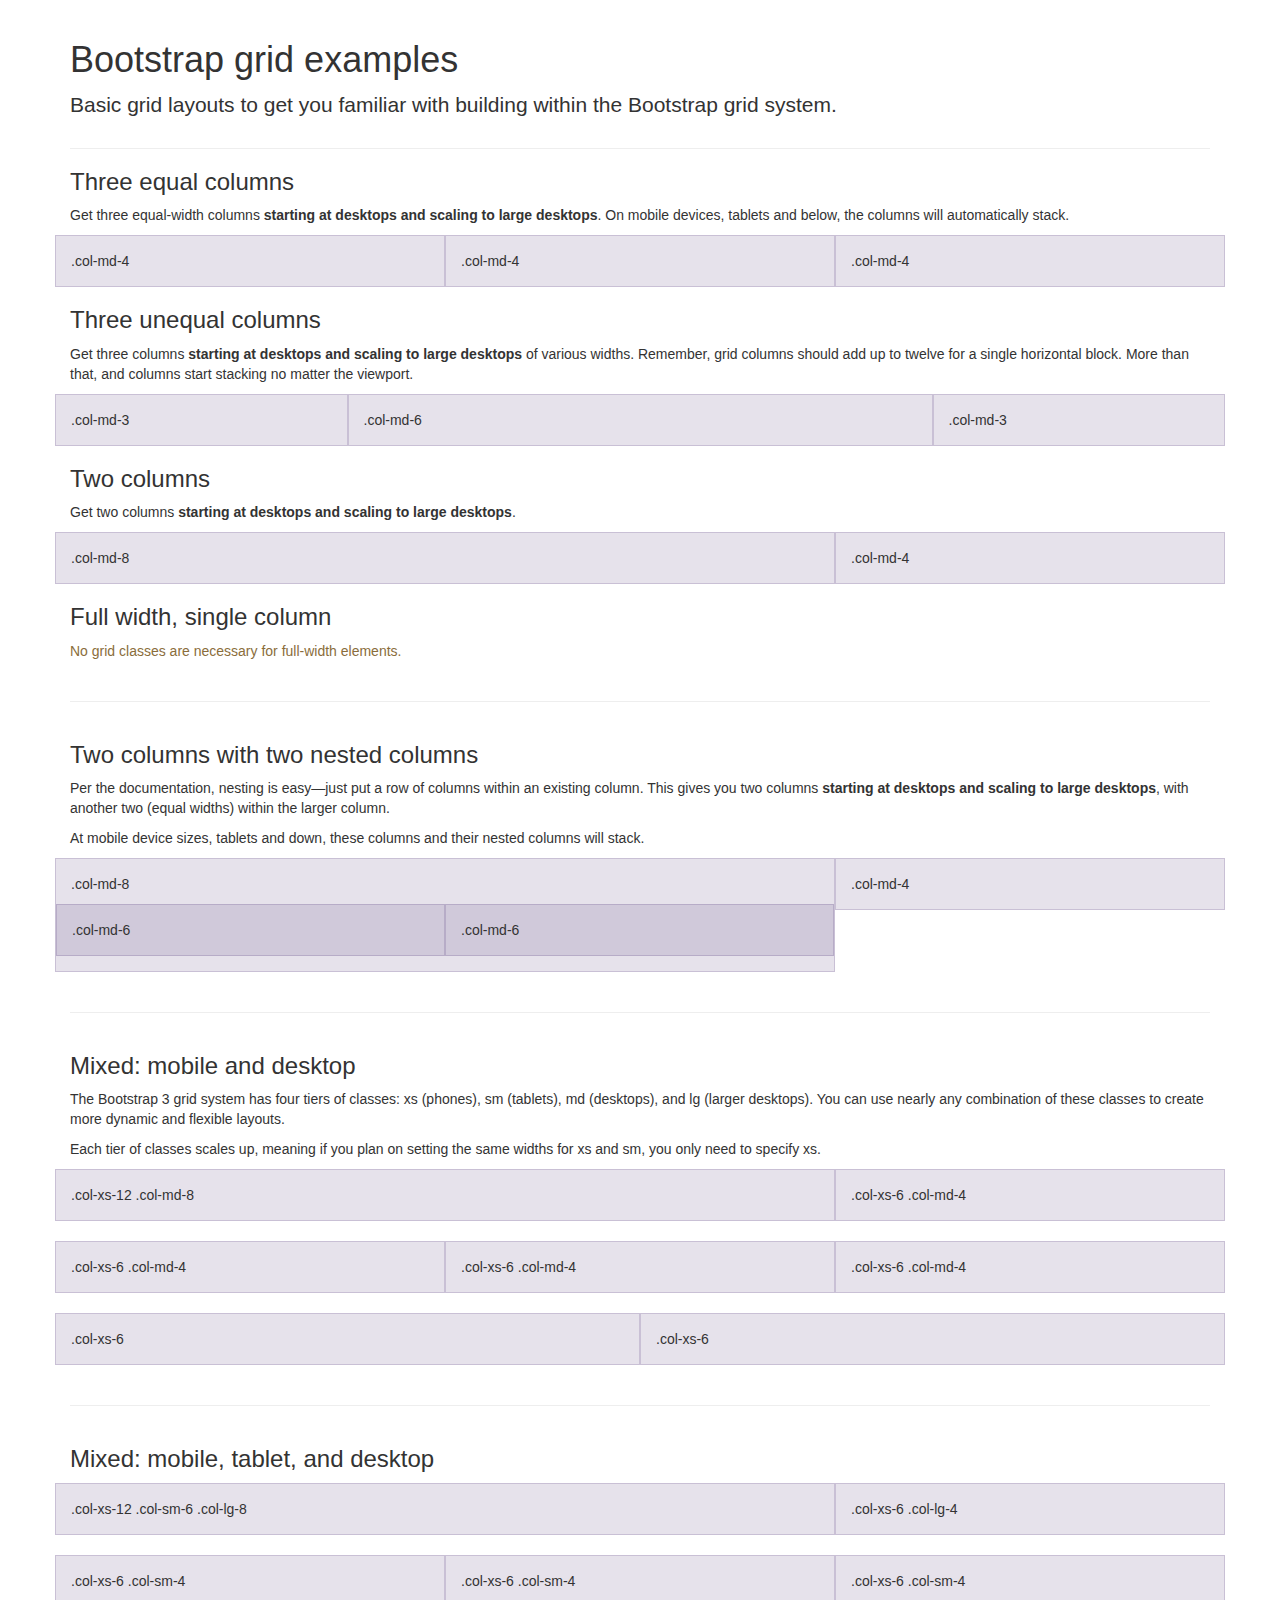
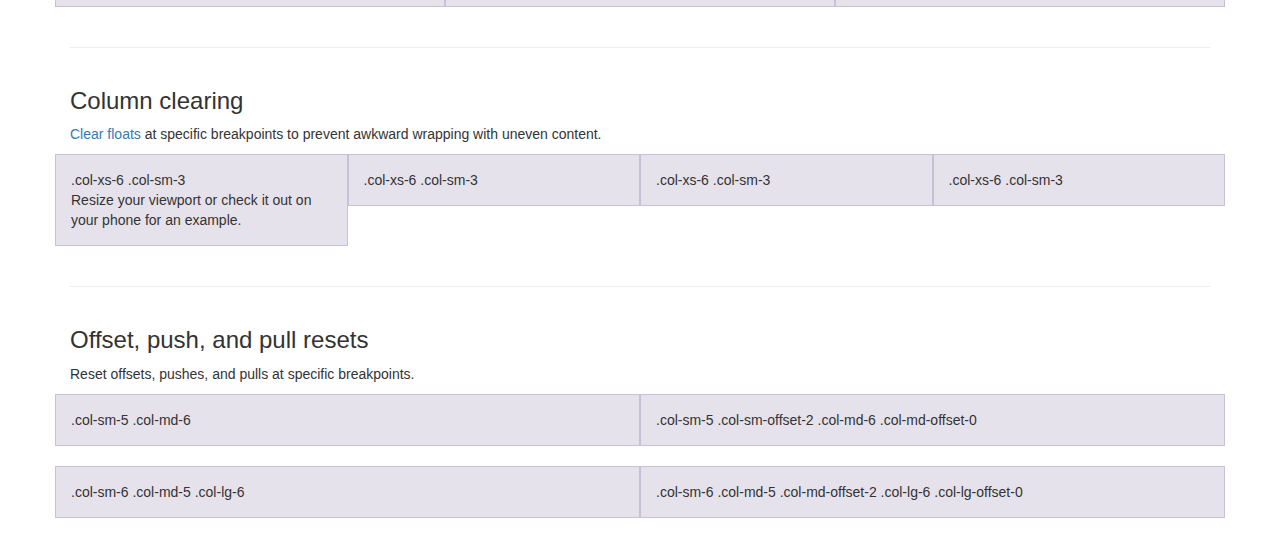
<file: examples/grid/index.html>
<!DOCTYPE html>
<html lang="en">
  <head>
    <meta charset="utf-8">
    <meta http-equiv="X-UA-Compatible" content="IE=edge">
    <meta name="viewport" content="width=device-width, initial-scale=1">
    <!-- The above 3 meta tags *must* come first in the head; any other head content must come *after* these tags -->
    <meta name="description" content="">
    <meta name="author" content="">
    <link rel="icon" href="../../favicon.ico">

    <title>Grid Template for Bootstrap</title>

    <!-- Bootstrap core CSS -->
    <link href="../../dist/css/bootstrap.min.css" rel="stylesheet">

    <!-- IE10 viewport hack for Surface/desktop Windows 8 bug -->
    <link href="../../assets/css/ie10-viewport-bug-workaround.css" rel="stylesheet">

    <!-- Custom styles for this template -->
    <link href="grid.css" rel="stylesheet">

    <!-- Just for debugging purposes. Don't actually copy these 2 lines! -->
    <!--[if lt IE 9]><script src="../../assets/js/ie8-responsive-file-warning.js"></script><![endif]-->
    <script src="../../assets/js/ie-emulation-modes-warning.js"></script>

    <!-- HTML5 shim and Respond.js for IE8 support of HTML5 elements and media queries -->
    <!--[if lt IE 9]>
      <script src="https://oss.maxcdn.com/html5shiv/3.7.3/html5shiv.min.js"></script>
      <script src="https://oss.maxcdn.com/respond/1.4.2/respond.min.js"></script>
    <![endif]-->
  </head>

  <body>
    <div class="container">

      <div class="page-header">
        <h1>Bootstrap grid examples</h1>
        <p class="lead">Basic grid layouts to get you familiar with building within the Bootstrap grid system.</p>
      </div>

      <h3>Three equal columns</h3>
      <p>Get three equal-width columns <strong>starting at desktops and scaling to large desktops</strong>. On mobile devices, tablets and below, the columns will automatically stack.</p>
      <div class="row">
        <div class="col-md-4">.col-md-4</div>
        <div class="col-md-4">.col-md-4</div>
        <div class="col-md-4">.col-md-4</div>
      </div>

      <h3>Three unequal columns</h3>
      <p>Get three columns <strong>starting at desktops and scaling to large desktops</strong> of various widths. Remember, grid columns should add up to twelve for a single horizontal block. More than that, and columns start stacking no matter the viewport.</p>
      <div class="row">
        <div class="col-md-3">.col-md-3</div>
        <div class="col-md-6">.col-md-6</div>
        <div class="col-md-3">.col-md-3</div>
      </div>

      <h3>Two columns</h3>
      <p>Get two columns <strong>starting at desktops and scaling to large desktops</strong>.</p>
      <div class="row">
        <div class="col-md-8">.col-md-8</div>
        <div class="col-md-4">.col-md-4</div>
      </div>

      <h3>Full width, single column</h3>
      <p class="text-warning">No grid classes are necessary for full-width elements.</p>

      <hr>

      <h3>Two columns with two nested columns</h3>
      <p>Per the documentation, nesting is easy—just put a row of columns within an existing column. This gives you two columns <strong>starting at desktops and scaling to large desktops</strong>, with another two (equal widths) within the larger column.</p>
      <p>At mobile device sizes, tablets and down, these columns and their nested columns will stack.</p>
      <div class="row">
        <div class="col-md-8">
          .col-md-8
          <div class="row">
            <div class="col-md-6">.col-md-6</div>
            <div class="col-md-6">.col-md-6</div>
          </div>
        </div>
        <div class="col-md-4">.col-md-4</div>
      </div>

      <hr>

      <h3>Mixed: mobile and desktop</h3>
      <p>The Bootstrap 3 grid system has four tiers of classes: xs (phones), sm (tablets), md (desktops), and lg (larger desktops). You can use nearly any combination of these classes to create more dynamic and flexible layouts.</p>
      <p>Each tier of classes scales up, meaning if you plan on setting the same widths for xs and sm, you only need to specify xs.</p>
      <div class="row">
        <div class="col-xs-12 col-md-8">.col-xs-12 .col-md-8</div>
        <div class="col-xs-6 col-md-4">.col-xs-6 .col-md-4</div>
      </div>
      <div class="row">
        <div class="col-xs-6 col-md-4">.col-xs-6 .col-md-4</div>
        <div class="col-xs-6 col-md-4">.col-xs-6 .col-md-4</div>
        <div class="col-xs-6 col-md-4">.col-xs-6 .col-md-4</div>
      </div>
      <div class="row">
        <div class="col-xs-6">.col-xs-6</div>
        <div class="col-xs-6">.col-xs-6</div>
      </div>

      <hr>

      <h3>Mixed: mobile, tablet, and desktop</h3>
      <p></p>
      <div class="row">
        <div class="col-xs-12 col-sm-6 col-lg-8">.col-xs-12 .col-sm-6 .col-lg-8</div>
        <div class="col-xs-6 col-lg-4">.col-xs-6 .col-lg-4</div>
      </div>
      <div class="row">
        <div class="col-xs-6 col-sm-4">.col-xs-6 .col-sm-4</div>
        <div class="col-xs-6 col-sm-4">.col-xs-6 .col-sm-4</div>
        <div class="col-xs-6 col-sm-4">.col-xs-6 .col-sm-4</div>
      </div>

      <hr>

      <h3>Column clearing</h3>
      <p><a href="http://getbootstrap.com/css/#grid-responsive-resets">Clear floats</a> at specific breakpoints to prevent awkward wrapping with uneven content.</p>
      <div class="row">
        <div class="col-xs-6 col-sm-3">
          .col-xs-6 .col-sm-3
          <br>
          Resize your viewport or check it out on your phone for an example.
        </div>
        <div class="col-xs-6 col-sm-3">.col-xs-6 .col-sm-3</div>

        <!-- Add the extra clearfix for only the required viewport -->
        <div class="clearfix visible-xs"></div>

        <div class="col-xs-6 col-sm-3">.col-xs-6 .col-sm-3</div>
        <div class="col-xs-6 col-sm-3">.col-xs-6 .col-sm-3</div>
      </div>

      <hr>

      <h3>Offset, push, and pull resets</h3>
      <p>Reset offsets, pushes, and pulls at specific breakpoints.</p>
      <div class="row">
        <div class="col-sm-5 col-md-6">.col-sm-5 .col-md-6</div>
        <div class="col-sm-5 col-sm-offset-2 col-md-6 col-md-offset-0">.col-sm-5 .col-sm-offset-2 .col-md-6 .col-md-offset-0</div>
      </div>
      <div class="row">
        <div class="col-sm-6 col-md-5 col-lg-6">.col-sm-6 .col-md-5 .col-lg-6</div>
        <div class="col-sm-6 col-md-5 col-md-offset-2 col-lg-6 col-lg-offset-0">.col-sm-6 .col-md-5 .col-md-offset-2 .col-lg-6 .col-lg-offset-0</div>
      </div>


    </div> <!-- /container -->


    <!-- IE10 viewport hack for Surface/desktop Windows 8 bug -->
    <script src="../../assets/js/ie10-viewport-bug-workaround.js"></script>
  </body>
</html>
</file>
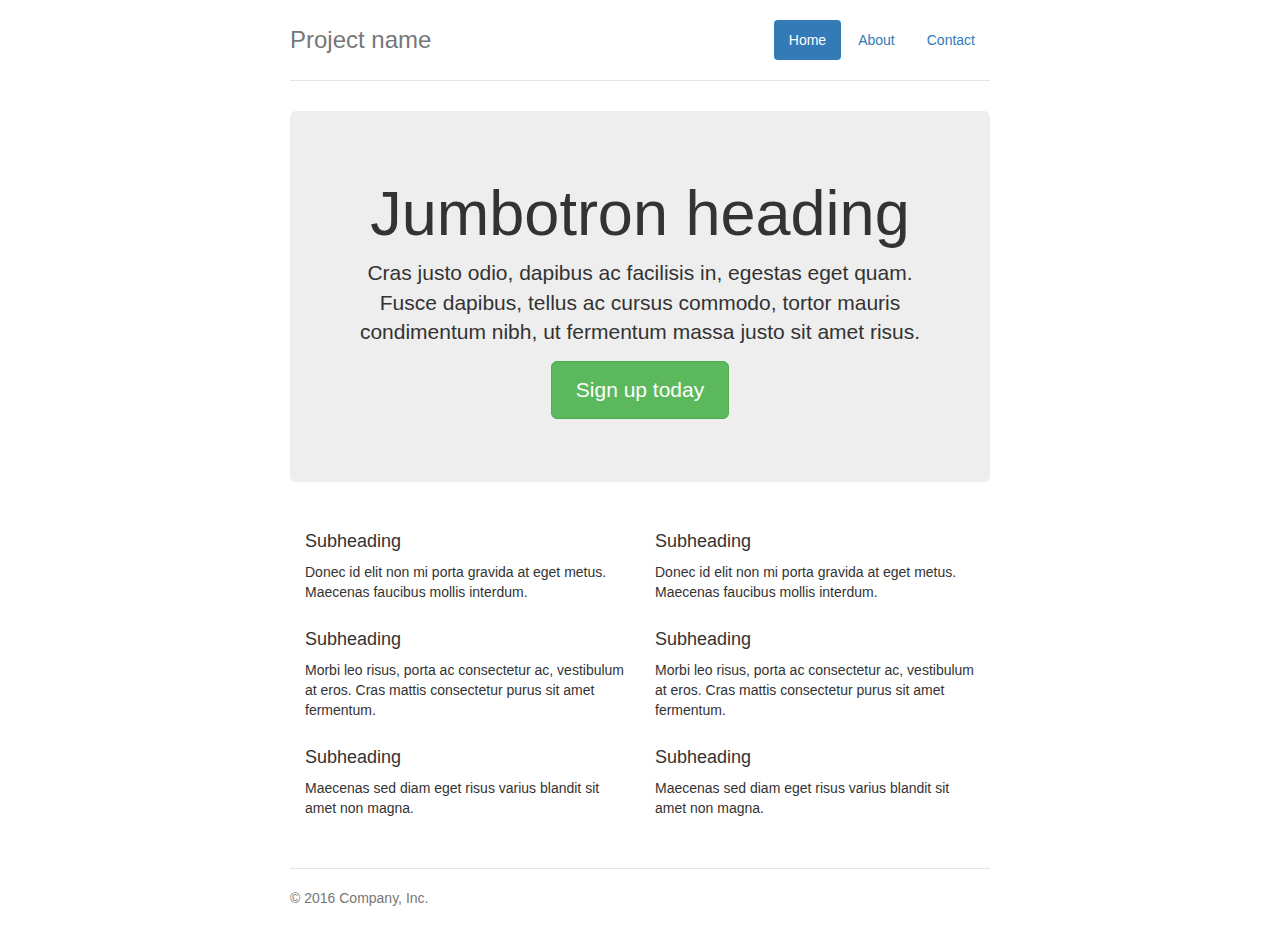
<file: examples/jumbotron-narrow/index.html>
<!DOCTYPE html>
<html lang="en">
  <head>
    <meta charset="utf-8">
    <meta http-equiv="X-UA-Compatible" content="IE=edge">
    <meta name="viewport" content="width=device-width, initial-scale=1">
    <!-- The above 3 meta tags *must* come first in the head; any other head content must come *after* these tags -->
    <meta name="description" content="">
    <meta name="author" content="">
    <link rel="icon" href="../../favicon.ico">

    <title>Narrow Jumbotron Template for Bootstrap</title>

    <!-- Bootstrap core CSS -->
    <link href="../../dist/css/bootstrap.min.css" rel="stylesheet">

    <!-- IE10 viewport hack for Surface/desktop Windows 8 bug -->
    <link href="../../assets/css/ie10-viewport-bug-workaround.css" rel="stylesheet">

    <!-- Custom styles for this template -->
    <link href="jumbotron-narrow.css" rel="stylesheet">

    <!-- Just for debugging purposes. Don't actually copy these 2 lines! -->
    <!--[if lt IE 9]><script src="../../assets/js/ie8-responsive-file-warning.js"></script><![endif]-->
    <script src="../../assets/js/ie-emulation-modes-warning.js"></script>

    <!-- HTML5 shim and Respond.js for IE8 support of HTML5 elements and media queries -->
    <!--[if lt IE 9]>
      <script src="https://oss.maxcdn.com/html5shiv/3.7.3/html5shiv.min.js"></script>
      <script src="https://oss.maxcdn.com/respond/1.4.2/respond.min.js"></script>
    <![endif]-->
  </head>

  <body>

    <div class="container">
      <div class="header clearfix">
        <nav>
          <ul class="nav nav-pills pull-right">
            <li role="presentation" class="active"><a href="#">Home</a></li>
            <li role="presentation"><a href="#">About</a></li>
            <li role="presentation"><a href="#">Contact</a></li>
          </ul>
        </nav>
        <h3 class="text-muted">Project name</h3>
      </div>

      <div class="jumbotron">
        <h1>Jumbotron heading</h1>
        <p class="lead">Cras justo odio, dapibus ac facilisis in, egestas eget quam. Fusce dapibus, tellus ac cursus commodo, tortor mauris condimentum nibh, ut fermentum massa justo sit amet risus.</p>
        <p><a class="btn btn-lg btn-success" href="#" role="button">Sign up today</a></p>
      </div>

      <div class="row marketing">
        <div class="col-lg-6">
          <h4>Subheading</h4>
          <p>Donec id elit non mi porta gravida at eget metus. Maecenas faucibus mollis interdum.</p>

          <h4>Subheading</h4>
          <p>Morbi leo risus, porta ac consectetur ac, vestibulum at eros. Cras mattis consectetur purus sit amet fermentum.</p>

          <h4>Subheading</h4>
          <p>Maecenas sed diam eget risus varius blandit sit amet non magna.</p>
        </div>

        <div class="col-lg-6">
          <h4>Subheading</h4>
          <p>Donec id elit non mi porta gravida at eget metus. Maecenas faucibus mollis interdum.</p>

          <h4>Subheading</h4>
          <p>Morbi leo risus, porta ac consectetur ac, vestibulum at eros. Cras mattis consectetur purus sit amet fermentum.</p>

          <h4>Subheading</h4>
          <p>Maecenas sed diam eget risus varius blandit sit amet non magna.</p>
        </div>
      </div>

      <footer class="footer">
        <p>&copy; 2016 Company, Inc.</p>
      </footer>

    </div> <!-- /container -->


    <!-- IE10 viewport hack for Surface/desktop Windows 8 bug -->
    <script src="../../assets/js/ie10-viewport-bug-workaround.js"></script>
  </body>
</html>
</file>
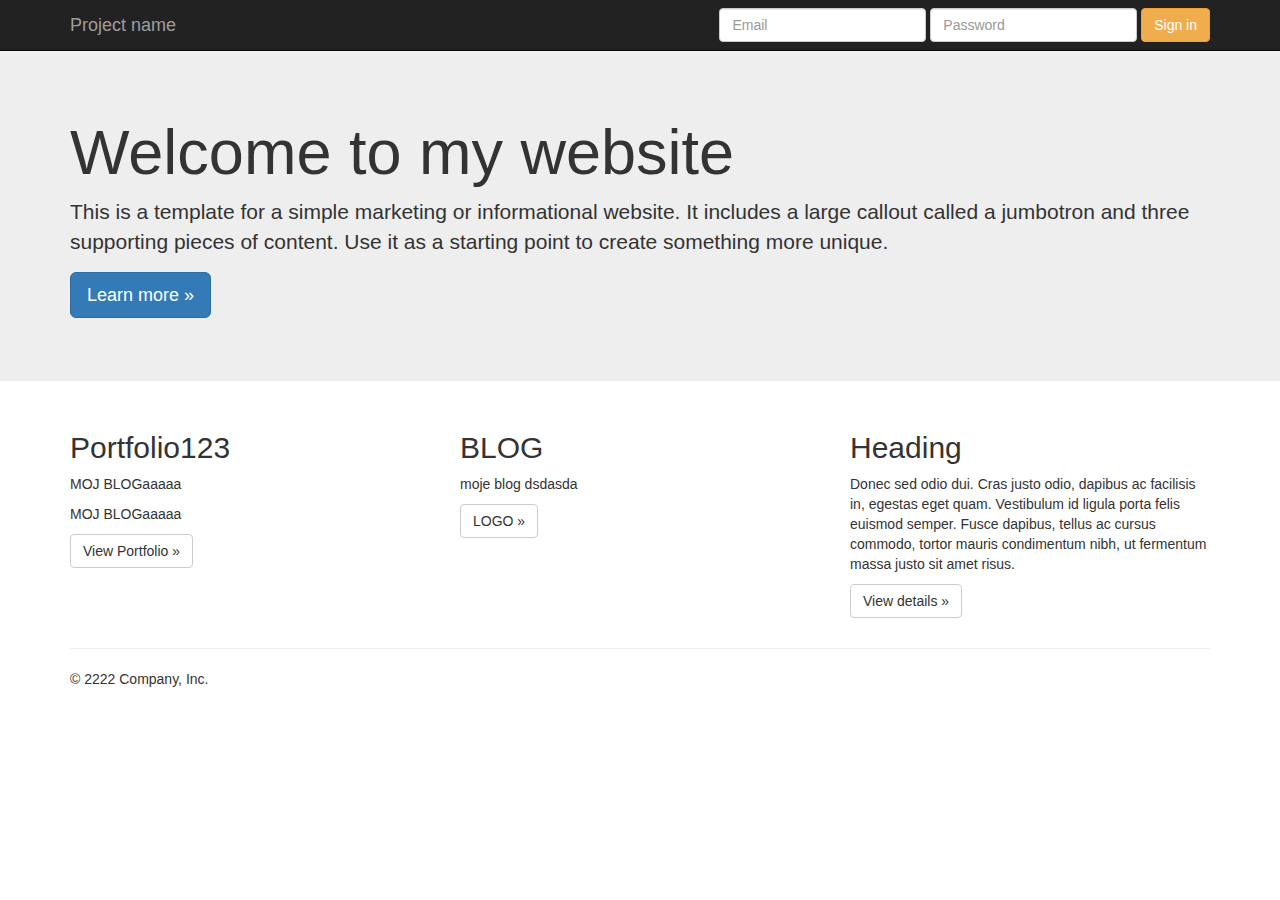
<file: examples/jumbotron/index.html>
<!DOCTYPE html>
<html lang="en">

<head>
  <meta charset="utf-8">
  <meta http-equiv="X-UA-Compatible" content="IE=edge">
  <meta name="viewport" content="width=device-width, initial-scale=1">
  <!-- The above 3 meta tags *must* come first in the head; any other head content must come *after* these tags -->
  <meta name="description" content="">
  <meta name="author" content="">
  <link rel="icon" href="../../favicon.ico">

  <title>moje </title>

  <!-- Bootstrap core CSS -->
  <link href="../../dist/css/bootstrap.min.css" rel="stylesheet">

  <!-- IE10 viewport hack for Surface/desktop Windows 8 bug -->
  <link href="../../assets/css/ie10-viewport-bug-workaround.css" rel="stylesheet">

  <!-- Custom styles for this template -->
  <link href="jumbotron.css" rel="stylesheet">

  <!-- Just for debugging purposes. Don't actually copy these 2 lines! -->
  <!--[if lt IE 9]><script src="../../assets/js/ie8-responsive-file-warning.js"></script><![endif]-->
  <script src="../../assets/js/ie-emulation-modes-warning.js"></script>

  <!-- HTML5 shim and Respond.js for IE8 support of HTML5 elements and media queries -->
  <!--[if lt IE 9]>
      <script src="https://oss.maxcdn.com/html5shiv/3.7.3/html5shiv.min.js"></script>
      <script src="https://oss.maxcdn.com/respond/1.4.2/respond.min.js"></script>
    <![endif]-->
</head>

<body>

  <nav class="navbar navbar-inverse navbar-fixed-top">
    <div class="container">
      <div class="navbar-header">
        <button type="button" class="navbar-toggle collapsed" data-toggle="collapse" data-target="#navbar"
          aria-expanded="false" aria-controls="navbar">
          <span class="sr-only">Toggle navigation</span>
          <span class="icon-bar"></span>
          <span class="icon-bar"></span>
          <span class="icon-bar"></span>
        </button>
        <a class="navbar-brand" href="#">Project name</a>
      </div>
      <div id="navbar" class="navbar-collapse collapse">
        <form class="navbar-form navbar-right">
          <div class="form-group">
            <input type="text" placeholder="Email" class="form-control">
          </div>
          <div class="form-group">
            <input type="password" placeholder="Password" class="form-control">
          </div>
          <button type="submit" class="btn btn-warning">Sign in</button>
        </form>
      </div>
      <!--/.navbar-collapse -->
    </div>
  </nav>

  <!-- Main jumbotron for a primary marketing message or call to action -->
  <div class="jumbotron">
    <div class="container">
      <h1>Welcome to my website</h1>
      <p>This is a template for a simple marketing or informational website. It includes a large callout called a
        jumbotron and three supporting pieces of content. Use it as a starting point to create something more unique.
      </p>
      <p><a class="btn btn-primary btn-lg" href="#" role="button">Learn more &raquo;</a></p>
    </div>
  </div>

  <div class="container">
    <!-- Example row of columns -->
    <div class="row">
      <div class="col-md-4">
        <h2>Portfolio123</h2>
        <p>MOJ BLOGaaaaa </p>
        <p>MOJ BLOGaaaaa </p>

        <p><a class="btn btn-default" href="portfolio.html" role="button">View Portfolio &raquo;</a></p>
      </div>
      <div class="col-md-4">
        <h2>BLOG</h2>
        <p>moje blog dsdasda</p>

        <p><a class="btn btn-default" href="logo.html" role="button">LOGO &raquo;</a></p>
      </div>
      <div class="col-md-4">
        <h2>Heading</h2>
        <p>Donec sed odio dui. Cras justo odio, dapibus ac facilisis in, egestas eget quam. Vestibulum id ligula porta
          felis euismod semper. Fusce dapibus, tellus ac cursus commodo, tortor mauris condimentum nibh, ut fermentum
          massa justo sit amet risus.</p>
        <p><a class="btn btn-default" href="#" role="button">View details &raquo;</a></p>
      </div>
    </div>

    <hr>

    <footer>
      <p>&copy; 2222 Company, Inc.</p>

    </footer>
  </div> <!-- /container -->


  <!-- Bootstrap core JavaScript
    ================================================== -->
  <!-- Placed at the end of the document so the pages load faster -->
  <script src="https://ajax.googleapis.com/ajax/libs/jquery/1.12.4/jquery.min.js"></script>
  <script>
    window.jQuery || document.write('<script src="../../assets/js/vendor/jquery.min.js"><\/script>')
  </script>
  <script src="../../dist/js/bootstrap.min.js"></script>
  <!-- IE10 viewport hack for Surface/desktop Windows 8 bug -->
  <script src="../../assets/js/ie10-viewport-bug-workaround.js"></script>
</body>

</html>
</file>
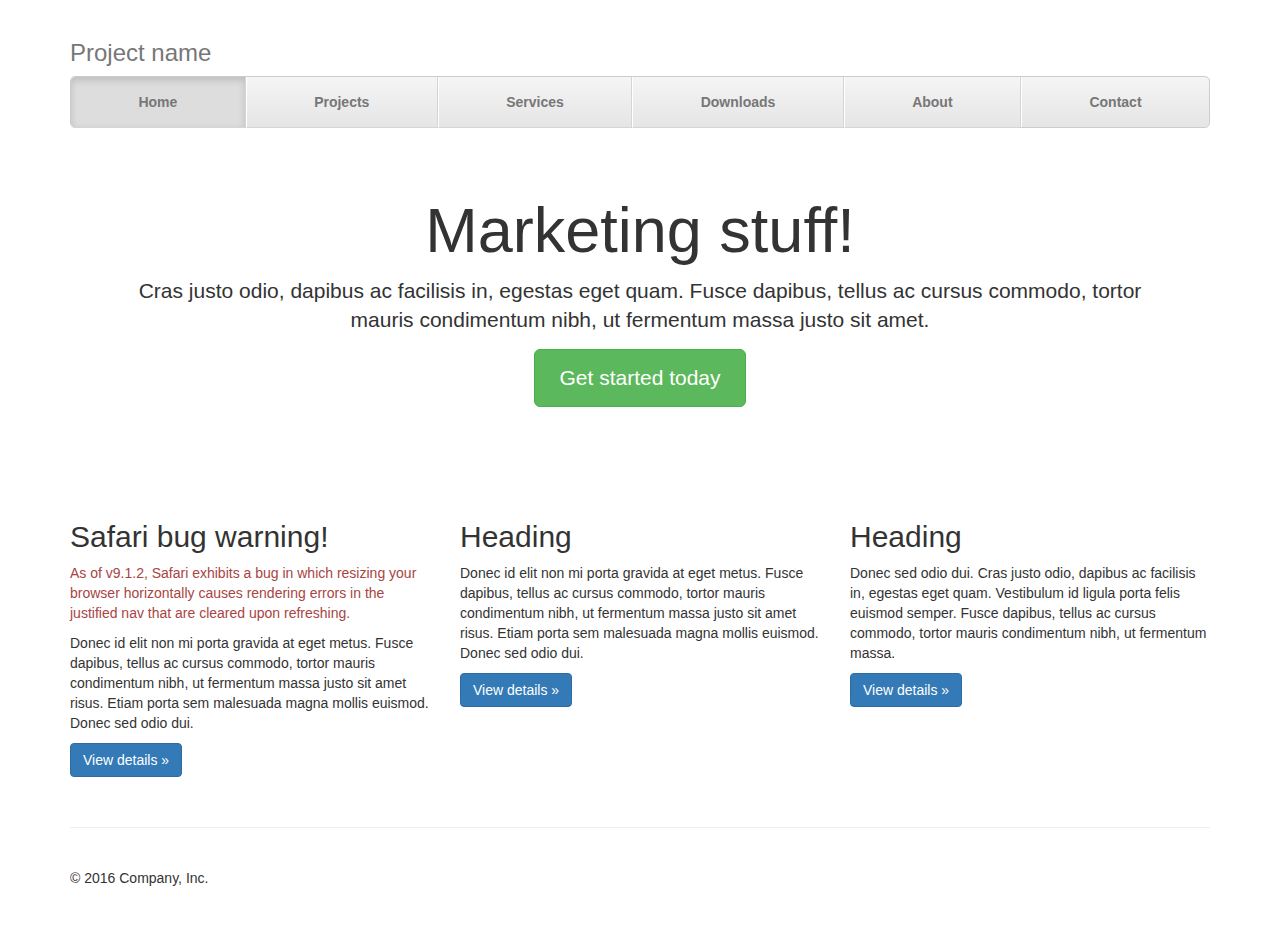
<file: examples/justified-nav/index.html>
<!DOCTYPE html>
<html lang="en">
  <head>
    <meta charset="utf-8">
    <meta http-equiv="X-UA-Compatible" content="IE=edge">
    <meta name="viewport" content="width=device-width, initial-scale=1">
    <!-- The above 3 meta tags *must* come first in the head; any other head content must come *after* these tags -->
    <meta name="description" content="">
    <meta name="author" content="">
    <link rel="icon" href="../../favicon.ico">

    <title>Justified Nav Template for Bootstrap</title>

    <!-- Bootstrap core CSS -->
    <link href="../../dist/css/bootstrap.min.css" rel="stylesheet">

    <!-- IE10 viewport hack for Surface/desktop Windows 8 bug -->
    <link href="../../assets/css/ie10-viewport-bug-workaround.css" rel="stylesheet">

    <!-- Custom styles for this template -->
    <link href="justified-nav.css" rel="stylesheet">

    <!-- Just for debugging purposes. Don't actually copy these 2 lines! -->
    <!--[if lt IE 9]><script src="../../assets/js/ie8-responsive-file-warning.js"></script><![endif]-->
    <script src="../../assets/js/ie-emulation-modes-warning.js"></script>

    <!-- HTML5 shim and Respond.js for IE8 support of HTML5 elements and media queries -->
    <!--[if lt IE 9]>
      <script src="https://oss.maxcdn.com/html5shiv/3.7.3/html5shiv.min.js"></script>
      <script src="https://oss.maxcdn.com/respond/1.4.2/respond.min.js"></script>
    <![endif]-->
  </head>

  <body>

    <div class="container">

      <!-- The justified navigation menu is meant for single line per list item.
           Multiple lines will require custom code not provided by Bootstrap. -->
      <div class="masthead">
        <h3 class="text-muted">Project name</h3>
        <nav>
          <ul class="nav nav-justified">
            <li class="active"><a href="#">Home</a></li>
            <li><a href="#">Projects</a></li>
            <li><a href="#">Services</a></li>
            <li><a href="#">Downloads</a></li>
            <li><a href="#">About</a></li>
            <li><a href="#">Contact</a></li>
          </ul>
        </nav>
      </div>

      <!-- Jumbotron -->
      <div class="jumbotron">
        <h1>Marketing stuff!</h1>
        <p class="lead">Cras justo odio, dapibus ac facilisis in, egestas eget quam. Fusce dapibus, tellus ac cursus commodo, tortor mauris condimentum nibh, ut fermentum massa justo sit amet.</p>
        <p><a class="btn btn-lg btn-success" href="#" role="button">Get started today</a></p>
      </div>

      <!-- Example row of columns -->
      <div class="row">
        <div class="col-lg-4">
          <h2>Safari bug warning!</h2>
          <p class="text-danger">As of v9.1.2, Safari exhibits a bug in which resizing your browser horizontally causes rendering errors in the justified nav that are cleared upon refreshing.</p>
          <p>Donec id elit non mi porta gravida at eget metus. Fusce dapibus, tellus ac cursus commodo, tortor mauris condimentum nibh, ut fermentum massa justo sit amet risus. Etiam porta sem malesuada magna mollis euismod. Donec sed odio dui. </p>
          <p><a class="btn btn-primary" href="#" role="button">View details &raquo;</a></p>
        </div>
        <div class="col-lg-4">
          <h2>Heading</h2>
          <p>Donec id elit non mi porta gravida at eget metus. Fusce dapibus, tellus ac cursus commodo, tortor mauris condimentum nibh, ut fermentum massa justo sit amet risus. Etiam porta sem malesuada magna mollis euismod. Donec sed odio dui. </p>
          <p><a class="btn btn-primary" href="#" role="button">View details &raquo;</a></p>
       </div>
        <div class="col-lg-4">
          <h2>Heading</h2>
          <p>Donec sed odio dui. Cras justo odio, dapibus ac facilisis in, egestas eget quam. Vestibulum id ligula porta felis euismod semper. Fusce dapibus, tellus ac cursus commodo, tortor mauris condimentum nibh, ut fermentum massa.</p>
          <p><a class="btn btn-primary" href="#" role="button">View details &raquo;</a></p>
        </div>
      </div>

      <!-- Site footer -->
      <footer class="footer">
        <p>&copy; 2016 Company, Inc.</p>
      </footer>

    </div> <!-- /container -->


    <!-- IE10 viewport hack for Surface/desktop Windows 8 bug -->
    <script src="../../assets/js/ie10-viewport-bug-workaround.js"></script>
  </body>
</html>
</file>
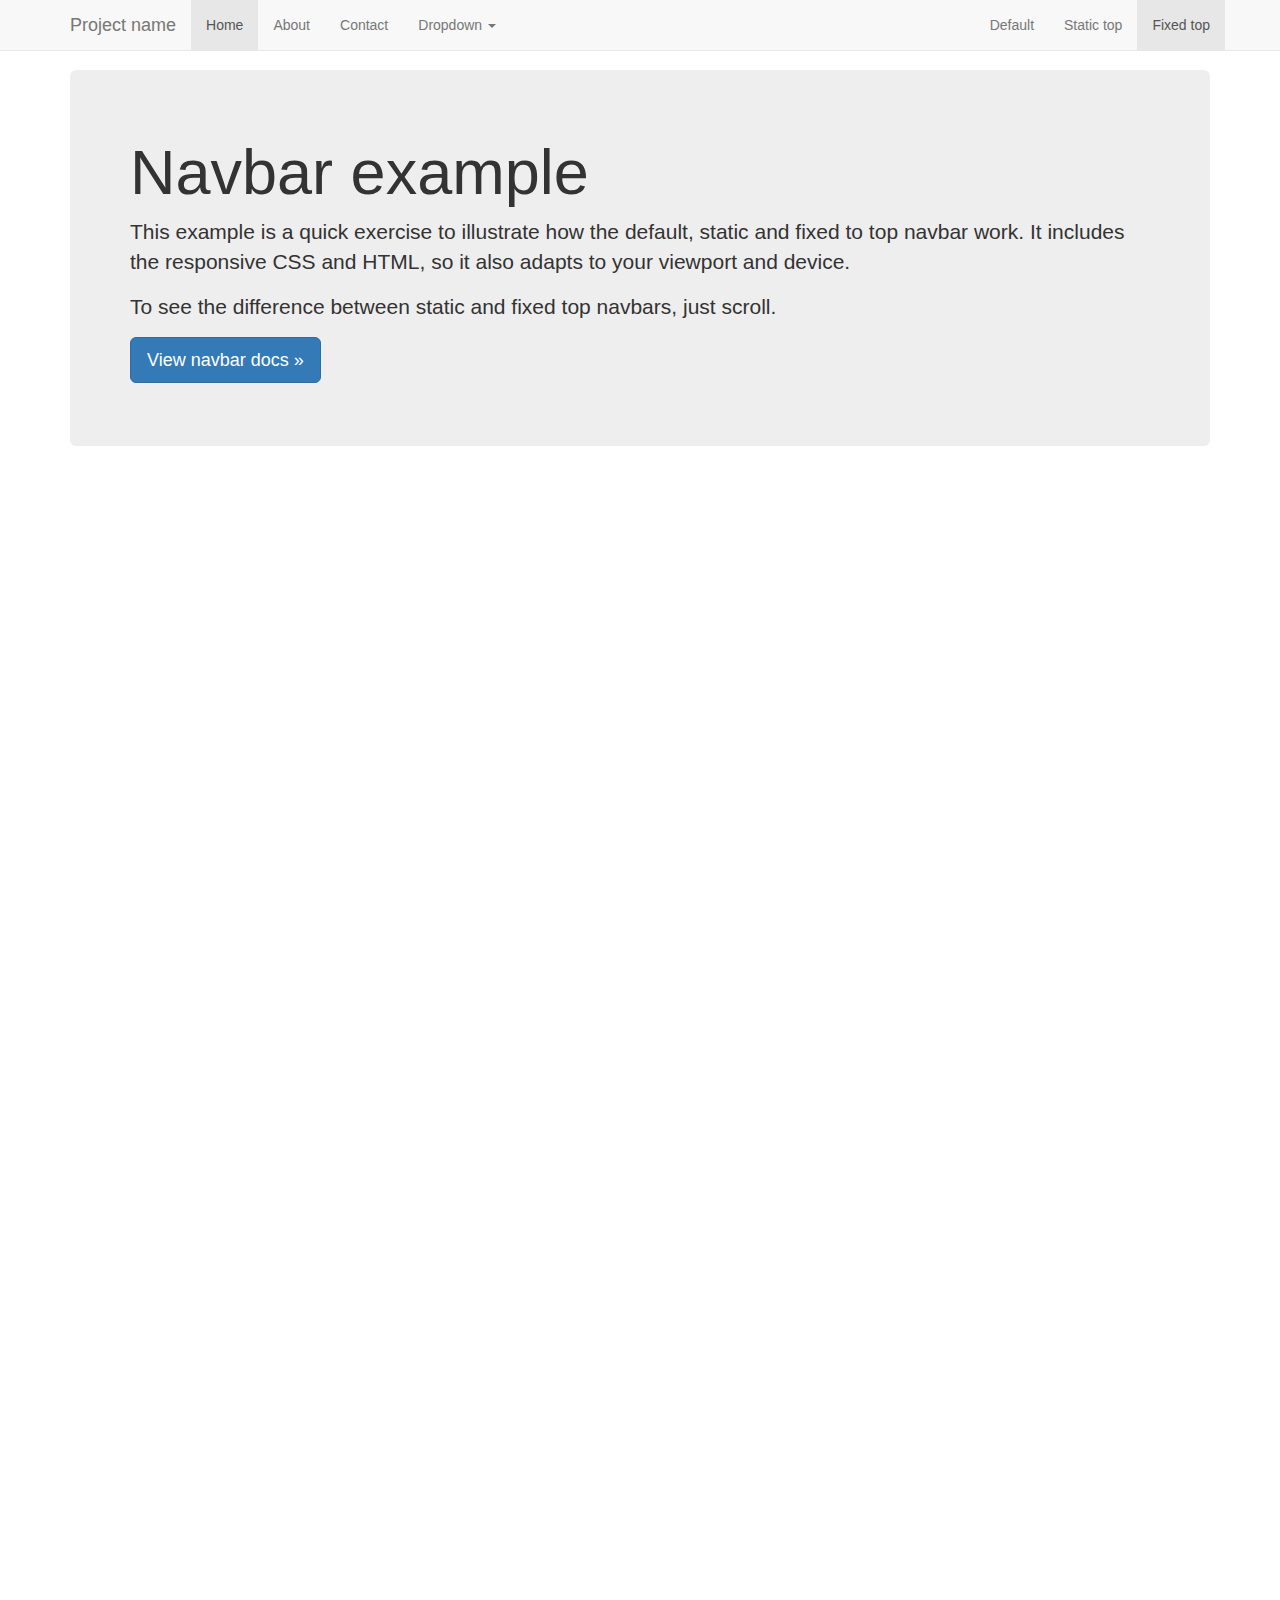
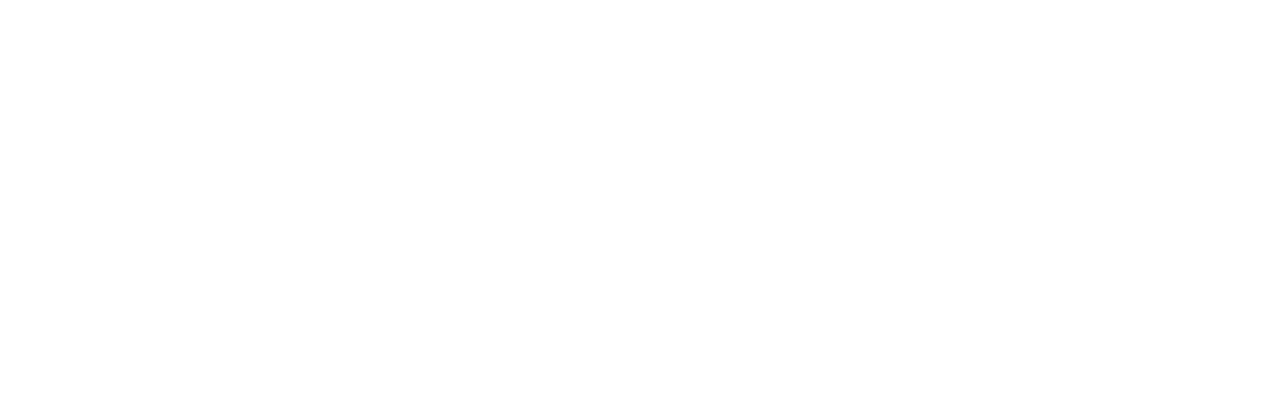
<file: examples/navbar-fixed-top/index.html>
<!DOCTYPE html>
<html lang="en">
  <head>
    <meta charset="utf-8">
    <meta http-equiv="X-UA-Compatible" content="IE=edge">
    <meta name="viewport" content="width=device-width, initial-scale=1">
    <!-- The above 3 meta tags *must* come first in the head; any other head content must come *after* these tags -->
    <meta name="description" content="">
    <meta name="author" content="">
    <link rel="icon" href="../../favicon.ico">

    <title>Fixed Top Navbar Example for Bootstrap</title>

    <!-- Bootstrap core CSS -->
    <link href="../../dist/css/bootstrap.min.css" rel="stylesheet">

    <!-- IE10 viewport hack for Surface/desktop Windows 8 bug -->
    <link href="../../assets/css/ie10-viewport-bug-workaround.css" rel="stylesheet">

    <!-- Custom styles for this template -->
    <link href="navbar-fixed-top.css" rel="stylesheet">

    <!-- Just for debugging purposes. Don't actually copy these 2 lines! -->
    <!--[if lt IE 9]><script src="../../assets/js/ie8-responsive-file-warning.js"></script><![endif]-->
    <script src="../../assets/js/ie-emulation-modes-warning.js"></script>

    <!-- HTML5 shim and Respond.js for IE8 support of HTML5 elements and media queries -->
    <!--[if lt IE 9]>
      <script src="https://oss.maxcdn.com/html5shiv/3.7.3/html5shiv.min.js"></script>
      <script src="https://oss.maxcdn.com/respond/1.4.2/respond.min.js"></script>
    <![endif]-->
  </head>

  <body>

    <!-- Fixed navbar -->
    <nav class="navbar navbar-default navbar-fixed-top">
      <div class="container">
        <div class="navbar-header">
          <button type="button" class="navbar-toggle collapsed" data-toggle="collapse" data-target="#navbar" aria-expanded="false" aria-controls="navbar">
            <span class="sr-only">Toggle navigation</span>
            <span class="icon-bar"></span>
            <span class="icon-bar"></span>
            <span class="icon-bar"></span>
          </button>
          <a class="navbar-brand" href="#">Project name</a>
        </div>
        <div id="navbar" class="navbar-collapse collapse">
          <ul class="nav navbar-nav">
            <li class="active"><a href="#">Home</a></li>
            <li><a href="#about">About</a></li>
            <li><a href="#contact">Contact</a></li>
            <li class="dropdown">
              <a href="#" class="dropdown-toggle" data-toggle="dropdown" role="button" aria-haspopup="true" aria-expanded="false">Dropdown <span class="caret"></span></a>
              <ul class="dropdown-menu">
                <li><a href="#">Action</a></li>
                <li><a href="#">Another action</a></li>
                <li><a href="#">Something else here</a></li>
                <li role="separator" class="divider"></li>
                <li class="dropdown-header">Nav header</li>
                <li><a href="#">Separated link</a></li>
                <li><a href="#">One more separated link</a></li>
              </ul>
            </li>
          </ul>
          <ul class="nav navbar-nav navbar-right">
            <li><a href="../navbar/">Default</a></li>
            <li><a href="../navbar-static-top/">Static top</a></li>
            <li class="active"><a href="./">Fixed top <span class="sr-only">(current)</span></a></li>
          </ul>
        </div><!--/.nav-collapse -->
      </div>
    </nav>

    <div class="container">

      <!-- Main component for a primary marketing message or call to action -->
      <div class="jumbotron">
        <h1>Navbar example</h1>
        <p>This example is a quick exercise to illustrate how the default, static and fixed to top navbar work. It includes the responsive CSS and HTML, so it also adapts to your viewport and device.</p>
        <p>To see the difference between static and fixed top navbars, just scroll.</p>
        <p>
          <a class="btn btn-lg btn-primary" href="../../components/#navbar" role="button">View navbar docs &raquo;</a>
        </p>
      </div>

    </div> <!-- /container -->


    <!-- Bootstrap core JavaScript
    ================================================== -->
    <!-- Placed at the end of the document so the pages load faster -->
    <script src="https://ajax.googleapis.com/ajax/libs/jquery/1.12.4/jquery.min.js"></script>
    <script>window.jQuery || document.write('<script src="../../assets/js/vendor/jquery.min.js"><\/script>')</script>
    <script src="../../dist/js/bootstrap.min.js"></script>
    <!-- IE10 viewport hack for Surface/desktop Windows 8 bug -->
    <script src="../../assets/js/ie10-viewport-bug-workaround.js"></script>
  </body>
</html>
</file>
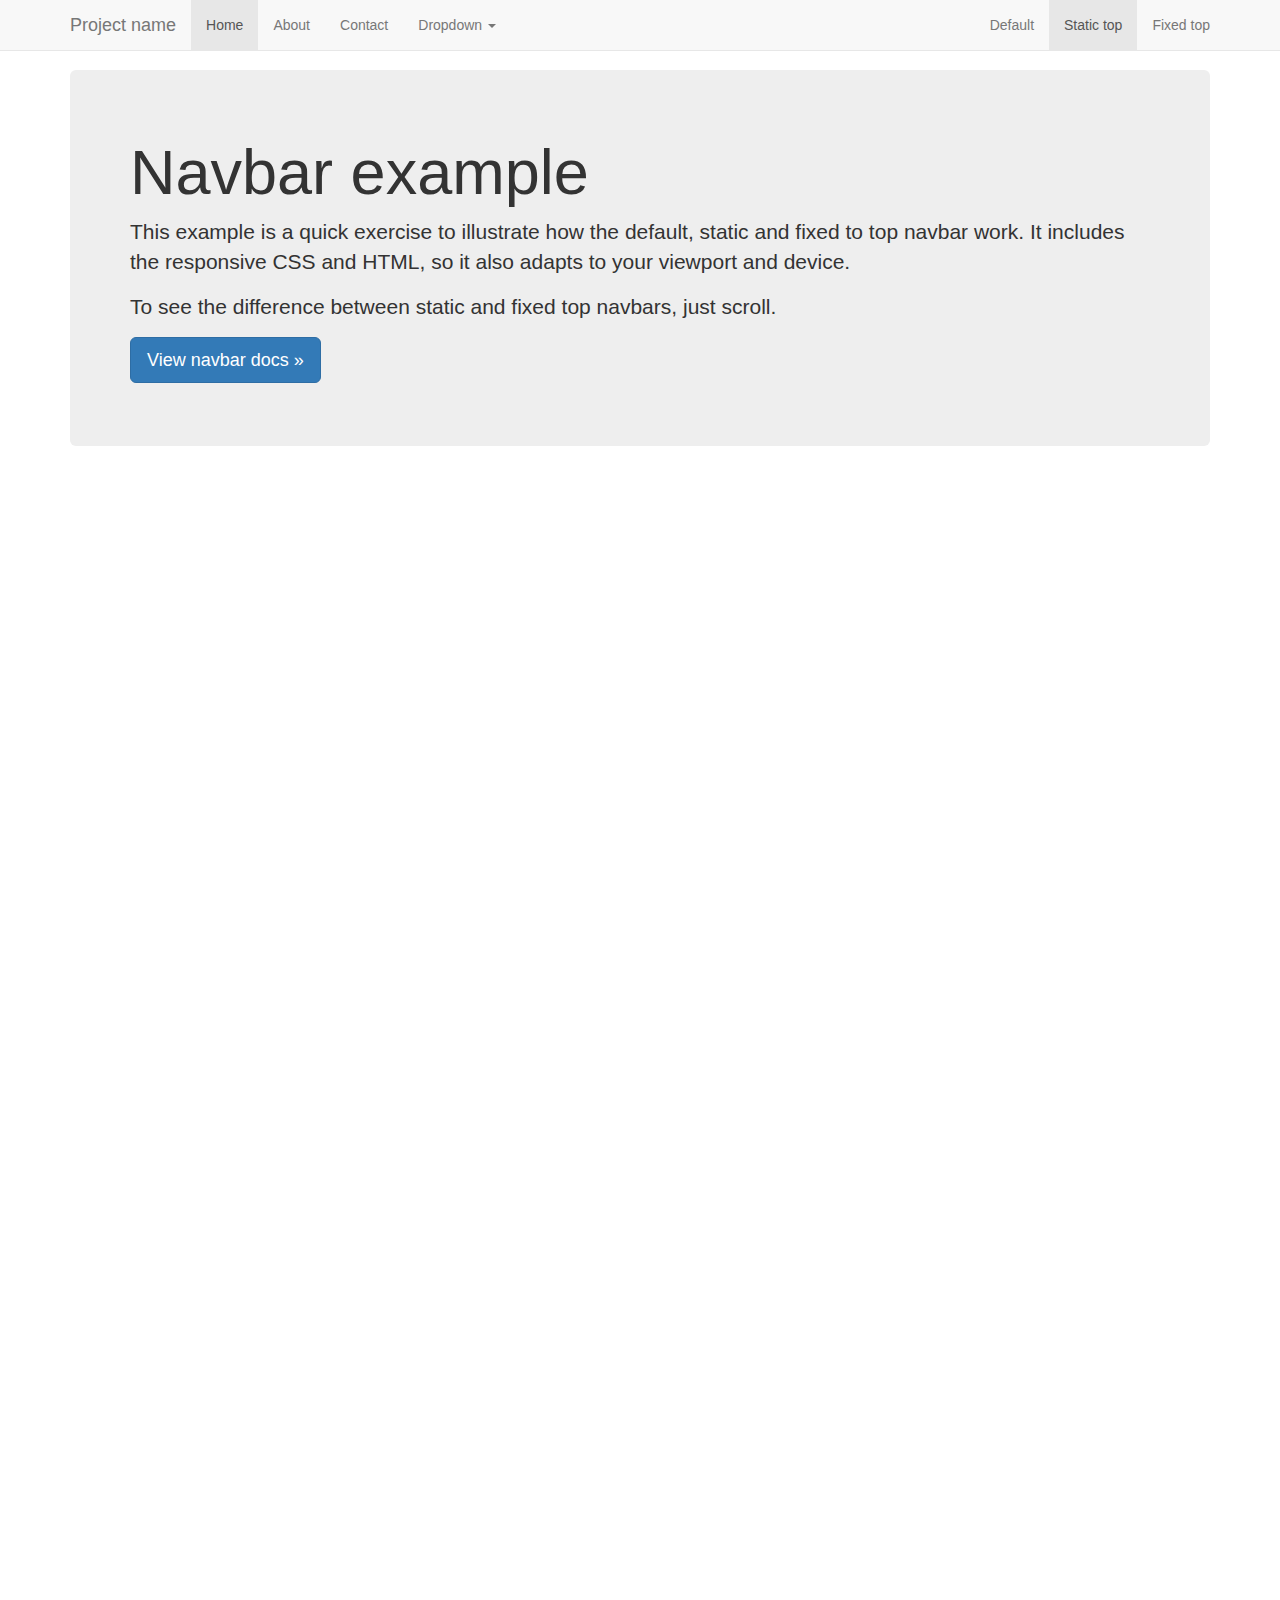
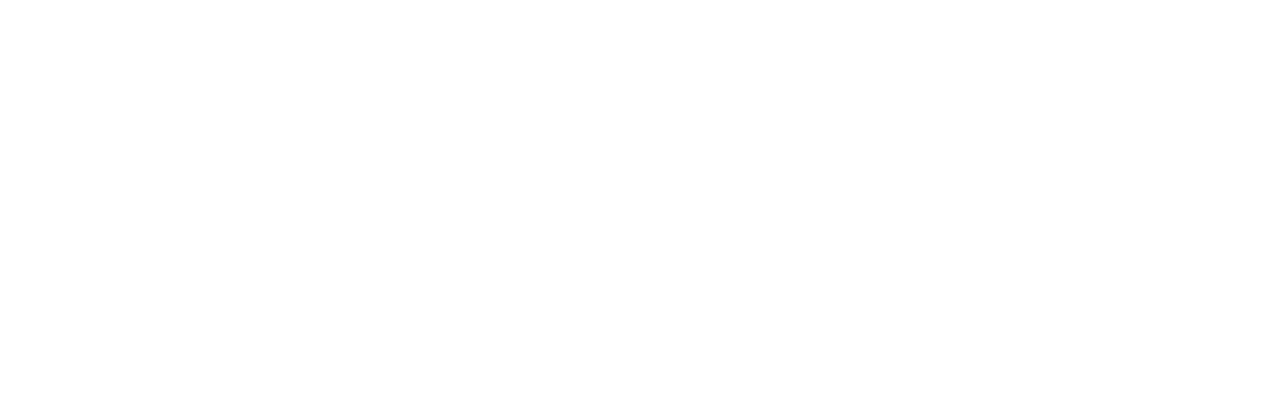
<file: examples/navbar-static-top/index.html>
<!DOCTYPE html>
<html lang="en">
  <head>
    <meta charset="utf-8">
    <meta http-equiv="X-UA-Compatible" content="IE=edge">
    <meta name="viewport" content="width=device-width, initial-scale=1">
    <!-- The above 3 meta tags *must* come first in the head; any other head content must come *after* these tags -->
    <meta name="description" content="">
    <meta name="author" content="">
    <link rel="icon" href="../../favicon.ico">

    <title>Static Top Navbar Example for Bootstrap</title>

    <!-- Bootstrap core CSS -->
    <link href="../../dist/css/bootstrap.min.css" rel="stylesheet">

    <!-- IE10 viewport hack for Surface/desktop Windows 8 bug -->
    <link href="../../assets/css/ie10-viewport-bug-workaround.css" rel="stylesheet">

    <!-- Custom styles for this template -->
    <link href="navbar-static-top.css" rel="stylesheet">

    <!-- Just for debugging purposes. Don't actually copy these 2 lines! -->
    <!--[if lt IE 9]><script src="../../assets/js/ie8-responsive-file-warning.js"></script><![endif]-->
    <script src="../../assets/js/ie-emulation-modes-warning.js"></script>

    <!-- HTML5 shim and Respond.js for IE8 support of HTML5 elements and media queries -->
    <!--[if lt IE 9]>
      <script src="https://oss.maxcdn.com/html5shiv/3.7.3/html5shiv.min.js"></script>
      <script src="https://oss.maxcdn.com/respond/1.4.2/respond.min.js"></script>
    <![endif]-->
  </head>

  <body>

    <!-- Static navbar -->
    <nav class="navbar navbar-default navbar-static-top">
      <div class="container">
        <div class="navbar-header">
          <button type="button" class="navbar-toggle collapsed" data-toggle="collapse" data-target="#navbar" aria-expanded="false" aria-controls="navbar">
            <span class="sr-only">Toggle navigation</span>
            <span class="icon-bar"></span>
            <span class="icon-bar"></span>
            <span class="icon-bar"></span>
          </button>
          <a class="navbar-brand" href="#">Project name</a>
        </div>
        <div id="navbar" class="navbar-collapse collapse">
          <ul class="nav navbar-nav">
            <li class="active"><a href="#">Home</a></li>
            <li><a href="#about">About</a></li>
            <li><a href="#contact">Contact</a></li>
            <li class="dropdown">
              <a href="#" class="dropdown-toggle" data-toggle="dropdown" role="button" aria-haspopup="true" aria-expanded="false">Dropdown <span class="caret"></span></a>
              <ul class="dropdown-menu">
                <li><a href="#">Action</a></li>
                <li><a href="#">Another action</a></li>
                <li><a href="#">Something else here</a></li>
                <li role="separator" class="divider"></li>
                <li class="dropdown-header">Nav header</li>
                <li><a href="#">Separated link</a></li>
                <li><a href="#">One more separated link</a></li>
              </ul>
            </li>
          </ul>
          <ul class="nav navbar-nav navbar-right">
            <li><a href="../navbar/">Default</a></li>
            <li class="active"><a href="./">Static top <span class="sr-only">(current)</span></a></li>
            <li><a href="../navbar-fixed-top/">Fixed top</a></li>
          </ul>
        </div><!--/.nav-collapse -->
      </div>
    </nav>


    <div class="container">

      <!-- Main component for a primary marketing message or call to action -->
      <div class="jumbotron">
        <h1>Navbar example</h1>
        <p>This example is a quick exercise to illustrate how the default, static and fixed to top navbar work. It includes the responsive CSS and HTML, so it also adapts to your viewport and device.</p>
        <p>To see the difference between static and fixed top navbars, just scroll.</p>
        <p>
          <a class="btn btn-lg btn-primary" href="../../components/#navbar" role="button">View navbar docs &raquo;</a>
        </p>
      </div>

    </div> <!-- /container -->


    <!-- Bootstrap core JavaScript
    ================================================== -->
    <!-- Placed at the end of the document so the pages load faster -->
    <script src="https://ajax.googleapis.com/ajax/libs/jquery/1.12.4/jquery.min.js"></script>
    <script>window.jQuery || document.write('<script src="../../assets/js/vendor/jquery.min.js"><\/script>')</script>
    <script src="../../dist/js/bootstrap.min.js"></script>
    <!-- IE10 viewport hack for Surface/desktop Windows 8 bug -->
    <script src="../../assets/js/ie10-viewport-bug-workaround.js"></script>
  </body>
</html>
</file>
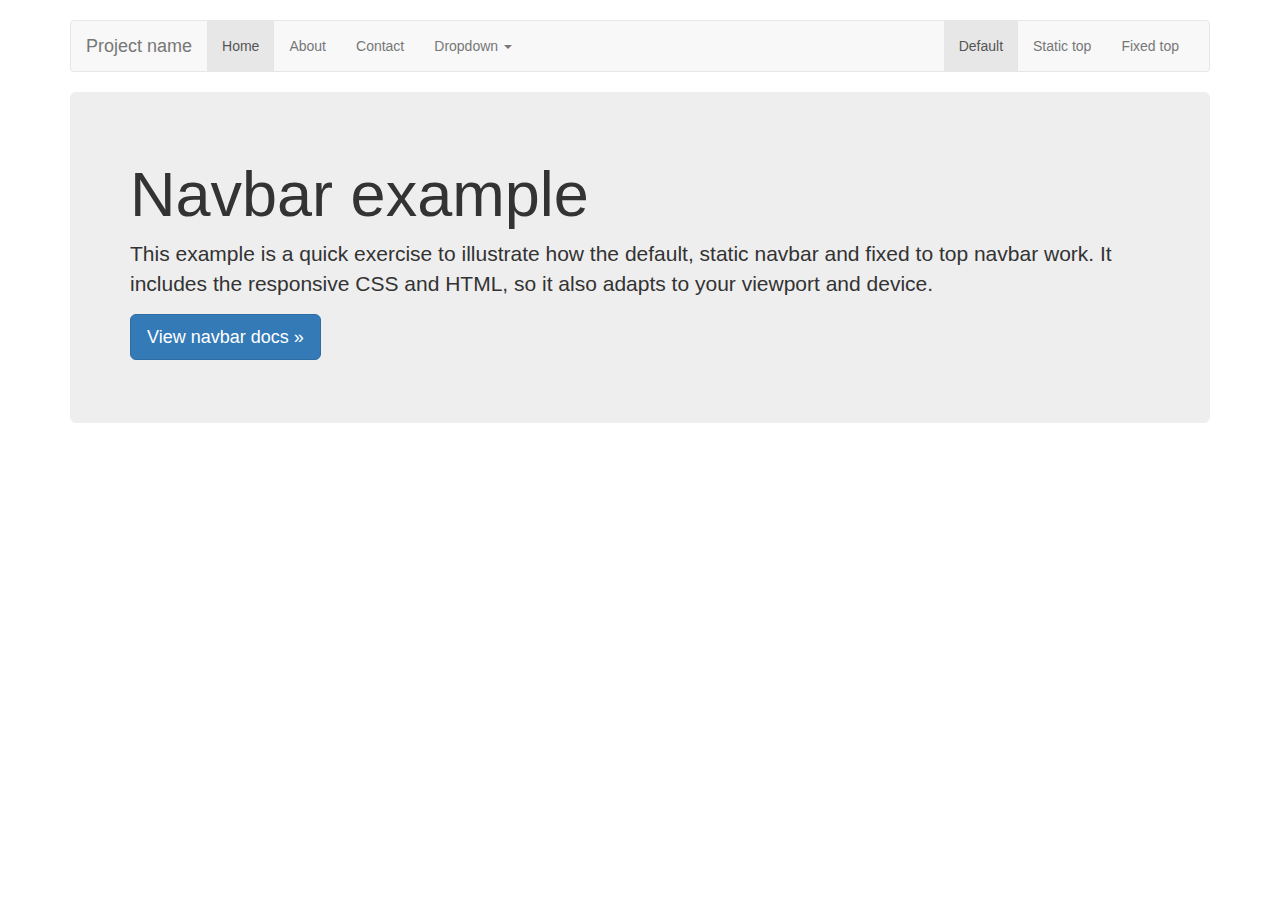
<file: examples/navbar/index.html>
<!DOCTYPE html>
<html lang="en">
  <head>
    <meta charset="utf-8">
    <meta http-equiv="X-UA-Compatible" content="IE=edge">
    <meta name="viewport" content="width=device-width, initial-scale=1">
    <!-- The above 3 meta tags *must* come first in the head; any other head content must come *after* these tags -->
    <meta name="description" content="">
    <meta name="author" content="">
    <link rel="icon" href="../../favicon.ico">

    <title>Navbar Template for Bootstrap</title>

    <!-- Bootstrap core CSS -->
    <link href="../../dist/css/bootstrap.min.css" rel="stylesheet">

    <!-- IE10 viewport hack for Surface/desktop Windows 8 bug -->
    <link href="../../assets/css/ie10-viewport-bug-workaround.css" rel="stylesheet">

    <!-- Custom styles for this template -->
    <link href="navbar.css" rel="stylesheet">

    <!-- Just for debugging purposes. Don't actually copy these 2 lines! -->
    <!--[if lt IE 9]><script src="../../assets/js/ie8-responsive-file-warning.js"></script><![endif]-->
    <script src="../../assets/js/ie-emulation-modes-warning.js"></script>

    <!-- HTML5 shim and Respond.js for IE8 support of HTML5 elements and media queries -->
    <!--[if lt IE 9]>
      <script src="https://oss.maxcdn.com/html5shiv/3.7.3/html5shiv.min.js"></script>
      <script src="https://oss.maxcdn.com/respond/1.4.2/respond.min.js"></script>
    <![endif]-->
  </head>

  <body>

    <div class="container">

      <!-- Static navbar -->
      <nav class="navbar navbar-default">
        <div class="container-fluid">
          <div class="navbar-header">
            <button type="button" class="navbar-toggle collapsed" data-toggle="collapse" data-target="#navbar" aria-expanded="false" aria-controls="navbar">
              <span class="sr-only">Toggle navigation</span>
              <span class="icon-bar"></span>
              <span class="icon-bar"></span>
              <span class="icon-bar"></span>
            </button>
            <a class="navbar-brand" href="#">Project name</a>
          </div>
          <div id="navbar" class="navbar-collapse collapse">
            <ul class="nav navbar-nav">
              <li class="active"><a href="#">Home</a></li>
              <li><a href="#">About</a></li>
              <li><a href="#">Contact</a></li>
              <li class="dropdown">
                <a href="#" class="dropdown-toggle" data-toggle="dropdown" role="button" aria-haspopup="true" aria-expanded="false">Dropdown <span class="caret"></span></a>
                <ul class="dropdown-menu">
                  <li><a href="#">Action</a></li>
                  <li><a href="#">Another action</a></li>
                  <li><a href="#">Something else here</a></li>
                  <li role="separator" class="divider"></li>
                  <li class="dropdown-header">Nav header</li>
                  <li><a href="#">Separated link</a></li>
                  <li><a href="#">One more separated link</a></li>
                </ul>
              </li>
            </ul>
            <ul class="nav navbar-nav navbar-right">
              <li class="active"><a href="./">Default <span class="sr-only">(current)</span></a></li>
              <li><a href="../navbar-static-top/">Static top</a></li>
              <li><a href="../navbar-fixed-top/">Fixed top</a></li>
            </ul>
          </div><!--/.nav-collapse -->
        </div><!--/.container-fluid -->
      </nav>

      <!-- Main component for a primary marketing message or call to action -->
      <div class="jumbotron">
        <h1>Navbar example</h1>
        <p>This example is a quick exercise to illustrate how the default, static navbar and fixed to top navbar work. It includes the responsive CSS and HTML, so it also adapts to your viewport and device.</p>
        <p>
          <a class="btn btn-lg btn-primary" href="../../components/#navbar" role="button">View navbar docs &raquo;</a>
        </p>
      </div>

    </div> <!-- /container -->


    <!-- Bootstrap core JavaScript
    ================================================== -->
    <!-- Placed at the end of the document so the pages load faster -->
    <script src="https://ajax.googleapis.com/ajax/libs/jquery/1.12.4/jquery.min.js"></script>
    <script>window.jQuery || document.write('<script src="../../assets/js/vendor/jquery.min.js"><\/script>')</script>
    <script src="../../dist/js/bootstrap.min.js"></script>
    <!-- IE10 viewport hack for Surface/desktop Windows 8 bug -->
    <script src="../../assets/js/ie10-viewport-bug-workaround.js"></script>
  </body>
</html>
</file>
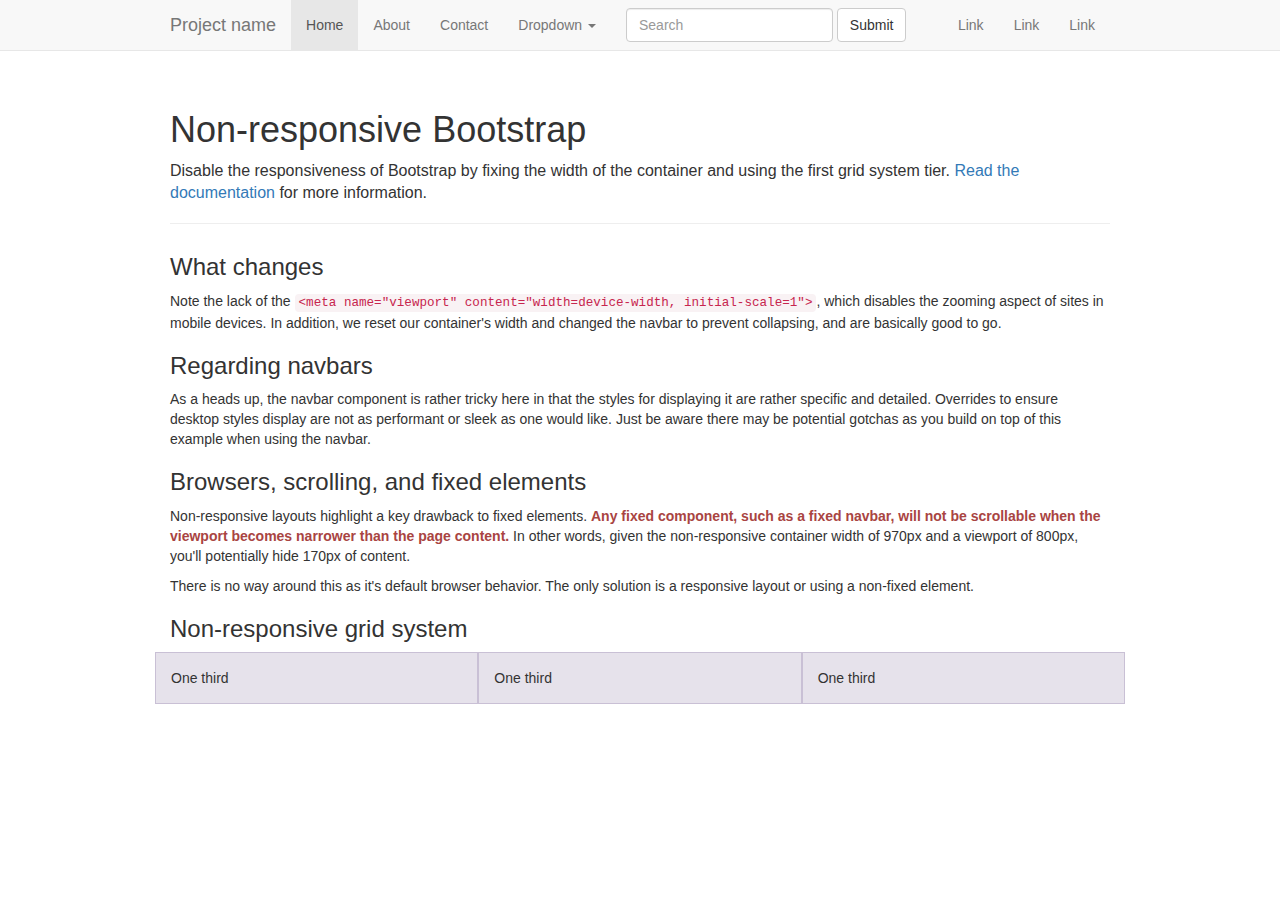
<file: examples/non-responsive/index.html>
<!DOCTYPE html>
<html lang="en">
  <head>
    <meta charset="utf-8">
    <meta http-equiv="X-UA-Compatible" content="IE=edge">
    <!-- The above 2 meta tags *must* come first in the head; any other head content must come *after* these tags -->
    <meta name="description" content="">
    <meta name="author" content="">

    <!-- Note there is no responsive meta tag here -->

    <link rel="icon" href="../../favicon.ico">

    <title>Non-responsive Template for Bootstrap</title>

    <!-- Bootstrap core CSS -->
    <link href="../../dist/css/bootstrap.min.css" rel="stylesheet">

    <!-- IE10 viewport hack for Surface/desktop Windows 8 bug -->
    <link href="../../assets/css/ie10-viewport-bug-workaround.css" rel="stylesheet">

    <!-- Custom styles for this template -->
    <link href="non-responsive.css" rel="stylesheet">

    <!-- Just for debugging purposes. Don't actually copy these 2 lines! -->
    <!--[if lt IE 9]><script src="../../assets/js/ie8-responsive-file-warning.js"></script><![endif]-->
    <script src="../../assets/js/ie-emulation-modes-warning.js"></script>

    <!-- HTML5 shim and Respond.js for IE8 support of HTML5 elements and media queries -->
    <!--[if lt IE 9]>
      <script src="https://oss.maxcdn.com/html5shiv/3.7.3/html5shiv.min.js"></script>
      <script src="https://oss.maxcdn.com/respond/1.4.2/respond.min.js"></script>
    <![endif]-->
  </head>

  <body>

    <!-- Fixed navbar -->
    <nav class="navbar navbar-default navbar-fixed-top">
      <div class="container">
        <div class="navbar-header">
          <!-- The mobile navbar-toggle button can be safely removed since you do not need it in a non-responsive implementation -->
          <a class="navbar-brand" href="#">Project name</a>
        </div>
        <!-- Note that the .navbar-collapse and .collapse classes have been removed from the #navbar -->
        <div id="navbar">
          <ul class="nav navbar-nav">
            <li class="active"><a href="#">Home</a></li>
            <li><a href="#about">About</a></li>
            <li><a href="#contact">Contact</a></li>
            <li class="dropdown">
              <a href="#" class="dropdown-toggle" data-toggle="dropdown" role="button" aria-haspopup="true" aria-expanded="false">Dropdown <span class="caret"></span></a>
              <ul class="dropdown-menu">
                <li><a href="#">Action</a></li>
                <li><a href="#">Another action</a></li>
                <li><a href="#">Something else here</a></li>
                <li role="separator" class="divider"></li>
                <li class="dropdown-header">Nav header</li>
                <li><a href="#">Separated link</a></li>
                <li><a href="#">One more separated link</a></li>
              </ul>
            </li>
          </ul>
          <form class="navbar-form navbar-left">
            <div class="form-group">
              <input type="text" class="form-control" placeholder="Search">
            </div>
            <button type="submit" class="btn btn-default">Submit</button>
          </form>
          <ul class="nav navbar-nav navbar-right">
            <li><a href="#">Link</a></li>
            <li><a href="#">Link</a></li>
            <li><a href="#">Link</a></li>
          </ul>
        </div><!--/.nav-collapse -->
      </div>
    </nav>

    <div class="container">

      <div class="page-header">
        <h1>Non-responsive Bootstrap</h1>
        <p class="lead">Disable the responsiveness of Bootstrap by fixing the width of the container and using the first grid system tier. <a href="http://getbootstrap.com/getting-started/#disable-responsive">Read the documentation</a> for more information.</p>
      </div>

      <h3>What changes</h3>
      <p>Note the lack of the <code>&lt;meta name="viewport" content="width=device-width, initial-scale=1"&gt;</code>, which disables the zooming aspect of sites in mobile devices. In addition, we reset our container's width and changed the navbar to prevent collapsing, and are basically good to go.</p>

      <h3>Regarding navbars</h3>
      <p>As a heads up, the navbar component is rather tricky here in that the styles for displaying it are rather specific and detailed. Overrides to ensure desktop styles display are not as performant or sleek as one would like. Just be aware there may be potential gotchas as you build on top of this example when using the navbar.</p>

      <h3>Browsers, scrolling, and fixed elements</h3>
      <p>Non-responsive layouts highlight a key drawback to fixed elements. <strong class="text-danger">Any fixed component, such as a fixed navbar, will not be scrollable when the viewport becomes narrower than the page content.</strong> In other words, given the non-responsive container width of 970px and a viewport of 800px, you'll potentially hide 170px of content.</p>
      <p>There is no way around this as it's default browser behavior. The only solution is a responsive layout or using a non-fixed element.</p>

      <h3>Non-responsive grid system</h3>
      <div class="row">
        <div class="col-xs-4">One third</div>
        <div class="col-xs-4">One third</div>
        <div class="col-xs-4">One third</div>
      </div>

    </div> <!-- /container -->


    <!-- Bootstrap core JavaScript
    ================================================== -->
    <!-- Placed at the end of the document so the pages load faster -->
    <script src="https://ajax.googleapis.com/ajax/libs/jquery/1.12.4/jquery.min.js"></script>
    <script>window.jQuery || document.write('<script src="../../assets/js/vendor/jquery.min.js"><\/script>')</script>
    <script src="../../dist/js/bootstrap.min.js"></script>
    <!-- IE10 viewport hack for Surface/desktop Windows 8 bug -->
    <script src="../../assets/js/ie10-viewport-bug-workaround.js"></script>
  </body>
</html>
</file>
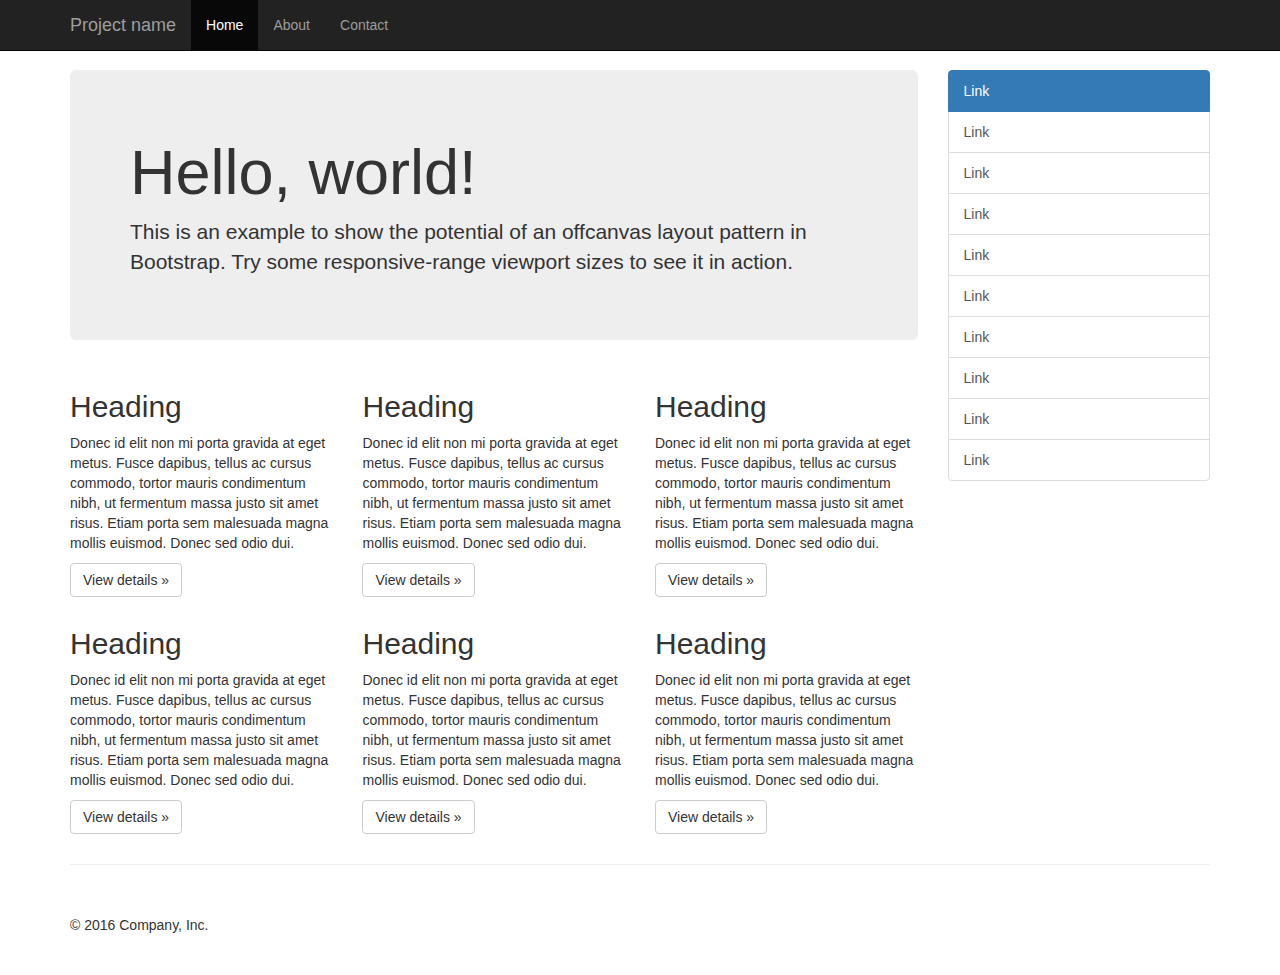
<file: examples/offcanvas/index.html>
<!DOCTYPE html>
<html lang="en">
  <head>
    <meta charset="utf-8">
    <meta http-equiv="X-UA-Compatible" content="IE=edge">
    <meta name="viewport" content="width=device-width, initial-scale=1">
    <!-- The above 3 meta tags *must* come first in the head; any other head content must come *after* these tags -->
    <meta name="description" content="">
    <meta name="author" content="">
    <link rel="icon" href="../../favicon.ico">

    <title>Off Canvas Template for Bootstrap</title>

    <!-- Bootstrap core CSS -->
    <link href="../../dist/css/bootstrap.min.css" rel="stylesheet">

    <!-- IE10 viewport hack for Surface/desktop Windows 8 bug -->
    <link href="../../assets/css/ie10-viewport-bug-workaround.css" rel="stylesheet">

    <!-- Custom styles for this template -->
    <link href="offcanvas.css" rel="stylesheet">

    <!-- Just for debugging purposes. Don't actually copy these 2 lines! -->
    <!--[if lt IE 9]><script src="../../assets/js/ie8-responsive-file-warning.js"></script><![endif]-->
    <script src="../../assets/js/ie-emulation-modes-warning.js"></script>

    <!-- HTML5 shim and Respond.js for IE8 support of HTML5 elements and media queries -->
    <!--[if lt IE 9]>
      <script src="https://oss.maxcdn.com/html5shiv/3.7.3/html5shiv.min.js"></script>
      <script src="https://oss.maxcdn.com/respond/1.4.2/respond.min.js"></script>
    <![endif]-->
  </head>

  <body>
    <nav class="navbar navbar-fixed-top navbar-inverse">
      <div class="container">
        <div class="navbar-header">
          <button type="button" class="navbar-toggle collapsed" data-toggle="collapse" data-target="#navbar" aria-expanded="false" aria-controls="navbar">
            <span class="sr-only">Toggle navigation</span>
            <span class="icon-bar"></span>
            <span class="icon-bar"></span>
            <span class="icon-bar"></span>
          </button>
          <a class="navbar-brand" href="#">Project name</a>
        </div>
        <div id="navbar" class="collapse navbar-collapse">
          <ul class="nav navbar-nav">
            <li class="active"><a href="#">Home</a></li>
            <li><a href="#about">About</a></li>
            <li><a href="#contact">Contact</a></li>
          </ul>
        </div><!-- /.nav-collapse -->
      </div><!-- /.container -->
    </nav><!-- /.navbar -->

    <div class="container">

      <div class="row row-offcanvas row-offcanvas-right">

        <div class="col-xs-12 col-sm-9">
          <p class="pull-right visible-xs">
            <button type="button" class="btn btn-primary btn-xs" data-toggle="offcanvas">Toggle nav</button>
          </p>
          <div class="jumbotron">
            <h1>Hello, world!</h1>
            <p>This is an example to show the potential of an offcanvas layout pattern in Bootstrap. Try some responsive-range viewport sizes to see it in action.</p>
          </div>
          <div class="row">
            <div class="col-xs-6 col-lg-4">
              <h2>Heading</h2>
              <p>Donec id elit non mi porta gravida at eget metus. Fusce dapibus, tellus ac cursus commodo, tortor mauris condimentum nibh, ut fermentum massa justo sit amet risus. Etiam porta sem malesuada magna mollis euismod. Donec sed odio dui. </p>
              <p><a class="btn btn-default" href="#" role="button">View details &raquo;</a></p>
            </div><!--/.col-xs-6.col-lg-4-->
            <div class="col-xs-6 col-lg-4">
              <h2>Heading</h2>
              <p>Donec id elit non mi porta gravida at eget metus. Fusce dapibus, tellus ac cursus commodo, tortor mauris condimentum nibh, ut fermentum massa justo sit amet risus. Etiam porta sem malesuada magna mollis euismod. Donec sed odio dui. </p>
              <p><a class="btn btn-default" href="#" role="button">View details &raquo;</a></p>
            </div><!--/.col-xs-6.col-lg-4-->
            <div class="col-xs-6 col-lg-4">
              <h2>Heading</h2>
              <p>Donec id elit non mi porta gravida at eget metus. Fusce dapibus, tellus ac cursus commodo, tortor mauris condimentum nibh, ut fermentum massa justo sit amet risus. Etiam porta sem malesuada magna mollis euismod. Donec sed odio dui. </p>
              <p><a class="btn btn-default" href="#" role="button">View details &raquo;</a></p>
            </div><!--/.col-xs-6.col-lg-4-->
            <div class="col-xs-6 col-lg-4">
              <h2>Heading</h2>
              <p>Donec id elit non mi porta gravida at eget metus. Fusce dapibus, tellus ac cursus commodo, tortor mauris condimentum nibh, ut fermentum massa justo sit amet risus. Etiam porta sem malesuada magna mollis euismod. Donec sed odio dui. </p>
              <p><a class="btn btn-default" href="#" role="button">View details &raquo;</a></p>
            </div><!--/.col-xs-6.col-lg-4-->
            <div class="col-xs-6 col-lg-4">
              <h2>Heading</h2>
              <p>Donec id elit non mi porta gravida at eget metus. Fusce dapibus, tellus ac cursus commodo, tortor mauris condimentum nibh, ut fermentum massa justo sit amet risus. Etiam porta sem malesuada magna mollis euismod. Donec sed odio dui. </p>
              <p><a class="btn btn-default" href="#" role="button">View details &raquo;</a></p>
            </div><!--/.col-xs-6.col-lg-4-->
            <div class="col-xs-6 col-lg-4">
              <h2>Heading</h2>
              <p>Donec id elit non mi porta gravida at eget metus. Fusce dapibus, tellus ac cursus commodo, tortor mauris condimentum nibh, ut fermentum massa justo sit amet risus. Etiam porta sem malesuada magna mollis euismod. Donec sed odio dui. </p>
              <p><a class="btn btn-default" href="#" role="button">View details &raquo;</a></p>
            </div><!--/.col-xs-6.col-lg-4-->
          </div><!--/row-->
        </div><!--/.col-xs-12.col-sm-9-->

        <div class="col-xs-6 col-sm-3 sidebar-offcanvas" id="sidebar">
          <div class="list-group">
            <a href="#" class="list-group-item active">Link</a>
            <a href="#" class="list-group-item">Link</a>
            <a href="#" class="list-group-item">Link</a>
            <a href="#" class="list-group-item">Link</a>
            <a href="#" class="list-group-item">Link</a>
            <a href="#" class="list-group-item">Link</a>
            <a href="#" class="list-group-item">Link</a>
            <a href="#" class="list-group-item">Link</a>
            <a href="#" class="list-group-item">Link</a>
            <a href="#" class="list-group-item">Link</a>
          </div>
        </div><!--/.sidebar-offcanvas-->
      </div><!--/row-->

      <hr>

      <footer>
        <p>&copy; 2016 Company, Inc.</p>
      </footer>

    </div><!--/.container-->


    <!-- Bootstrap core JavaScript
    ================================================== -->
    <!-- Placed at the end of the document so the pages load faster -->
    <script src="https://ajax.googleapis.com/ajax/libs/jquery/1.12.4/jquery.min.js"></script>
    <script>window.jQuery || document.write('<script src="../../assets/js/vendor/jquery.min.js"><\/script>')</script>
    <script src="../../dist/js/bootstrap.min.js"></script>
    <!-- IE10 viewport hack for Surface/desktop Windows 8 bug -->
    <script src="../../assets/js/ie10-viewport-bug-workaround.js"></script>
    <script src="offcanvas.js"></script>
  </body>
</html>
</file>
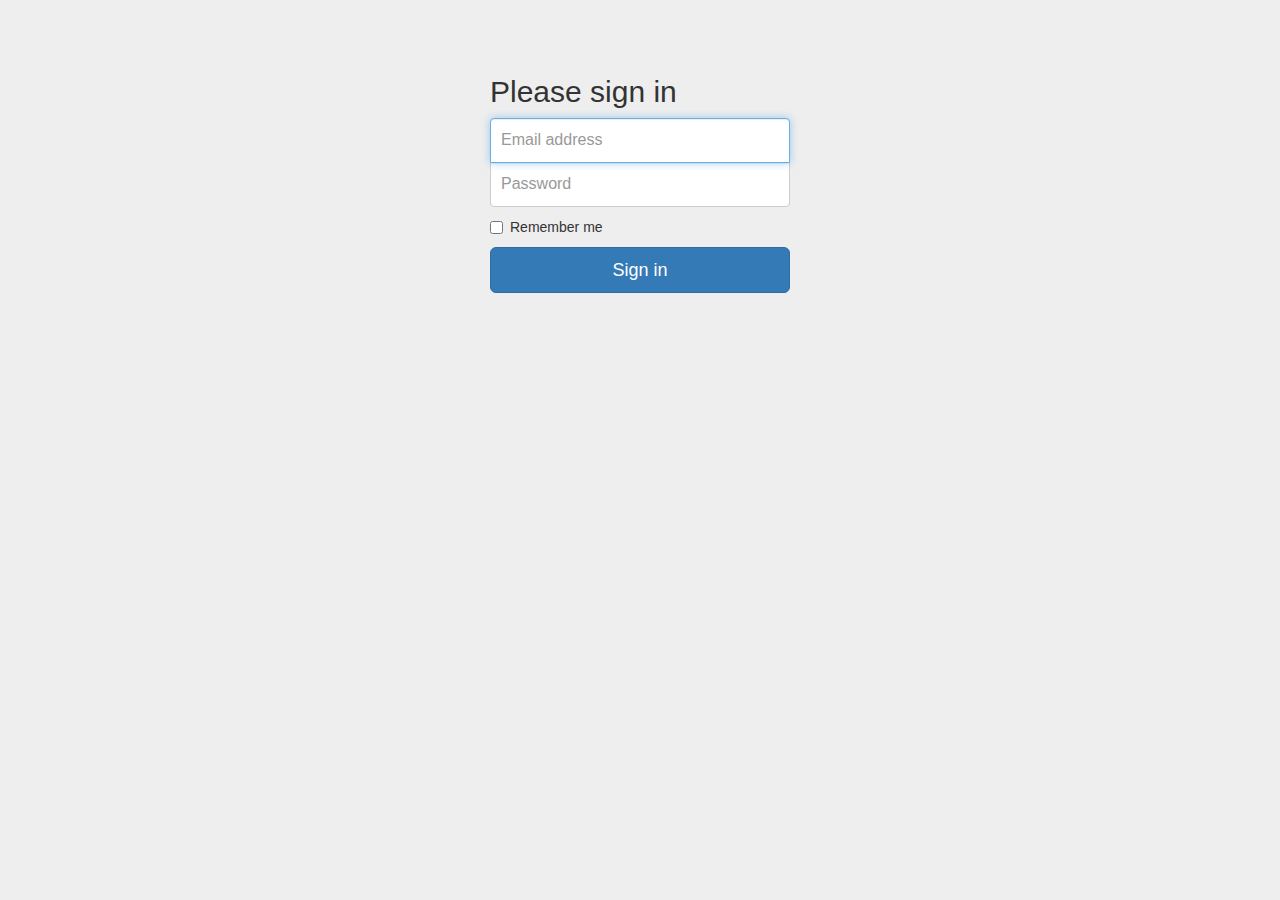
<file: examples/signin/index.html>
<!DOCTYPE html>
<html lang="en">
  <head>
    <meta charset="utf-8">
    <meta http-equiv="X-UA-Compatible" content="IE=edge">
    <meta name="viewport" content="width=device-width, initial-scale=1">
    <!-- The above 3 meta tags *must* come first in the head; any other head content must come *after* these tags -->
    <meta name="description" content="">
    <meta name="author" content="">
    <link rel="icon" href="../../favicon.ico">

    <title>Signin Template for Bootstrap</title>

    <!-- Bootstrap core CSS -->
    <link href="../../dist/css/bootstrap.min.css" rel="stylesheet">

    <!-- IE10 viewport hack for Surface/desktop Windows 8 bug -->
    <link href="../../assets/css/ie10-viewport-bug-workaround.css" rel="stylesheet">

    <!-- Custom styles for this template -->
    <link href="signin.css" rel="stylesheet">

    <!-- Just for debugging purposes. Don't actually copy these 2 lines! -->
    <!--[if lt IE 9]><script src="../../assets/js/ie8-responsive-file-warning.js"></script><![endif]-->
    <script src="../../assets/js/ie-emulation-modes-warning.js"></script>

    <!-- HTML5 shim and Respond.js for IE8 support of HTML5 elements and media queries -->
    <!--[if lt IE 9]>
      <script src="https://oss.maxcdn.com/html5shiv/3.7.3/html5shiv.min.js"></script>
      <script src="https://oss.maxcdn.com/respond/1.4.2/respond.min.js"></script>
    <![endif]-->
  </head>

  <body>

    <div class="container">

      <form class="form-signin">
        <h2 class="form-signin-heading">Please sign in</h2>
        <label for="inputEmail" class="sr-only">Email address</label>
        <input type="email" id="inputEmail" class="form-control" placeholder="Email address" required autofocus>
        <label for="inputPassword" class="sr-only">Password</label>
        <input type="password" id="inputPassword" class="form-control" placeholder="Password" required>
        <div class="checkbox">
          <label>
            <input type="checkbox" value="remember-me"> Remember me
          </label>
        </div>
        <button class="btn btn-lg btn-primary btn-block" type="submit">Sign in</button>
      </form>

    </div> <!-- /container -->


    <!-- IE10 viewport hack for Surface/desktop Windows 8 bug -->
    <script src="../../assets/js/ie10-viewport-bug-workaround.js"></script>
  </body>
</html>
</file>
<file: examples/blog/blog.css>
/*
 * Globals
 */

body {
  font-family: Georgia, "Times New Roman", Times, serif;
  color: #555;
}

h1, .h1,
h2, .h2,
h3, .h3,
h4, .h4,
h5, .h5,
h6, .h6 {
  margin-top: 0;
  font-family: "Helvetica Neue", Helvetica, Arial, sans-serif;
  font-weight: normal;
  color: #333;
}


/*
 * Override Bootstrap's default container.
 */

@media (min-width: 1200px) {
  .container {
    width: 970px;
  }
}


/*
 * Masthead for nav
 */

.blog-masthead {
  background-color: #428bca;
  -webkit-box-shadow: inset 0 -2px 5px rgba(0,0,0,.1);
          box-shadow: inset 0 -2px 5px rgba(0,0,0,.1);
}

/* Nav links */
.blog-nav-item {
  position: relative;
  display: inline-block;
  padding: 10px;
  font-weight: 500;
  color: #cdddeb;
}
.blog-nav-item:hover,
.blog-nav-item:focus {
  color: #fff;
  text-decoration: none;
}

/* Active state gets a caret at the bottom */
.blog-nav .active {
  color: #fff;
}
.blog-nav .active:after {
  position: absolute;
  bottom: 0;
  left: 50%;
  width: 0;
  height: 0;
  margin-left: -5px;
  vertical-align: middle;
  content: " ";
  border-right: 5px solid transparent;
  border-bottom: 5px solid;
  border-left: 5px solid transparent;
}


/*
 * Blog name and description
 */

.blog-header {
  padding-top: 20px;
  padding-bottom: 20px;
}
.blog-title {
  margin-top: 30px;
  margin-bottom: 0;
  font-size: 60px;
  font-weight: normal;
}
.blog-description {
  font-size: 20px;
  color: #999;
}


/*
 * Main column and sidebar layout
 */

.blog-main {
  font-size: 18px;
  line-height: 1.5;
}

/* Sidebar modules for boxing content */
.sidebar-module {
  padding: 15px;
  margin: 0 -15px 15px;
}
.sidebar-module-inset {
  padding: 15px;
  background-color: #f5f5f5;
  border-radius: 4px;
}
.sidebar-module-inset p:last-child,
.sidebar-module-inset ul:last-child,
.sidebar-module-inset ol:last-child {
  margin-bottom: 0;
}


/* Pagination */
.pager {
  margin-bottom: 60px;
  text-align: left;
}
.pager > li > a {
  width: 140px;
  padding: 10px 20px;
  text-align: center;
  border-radius: 30px;
}


/*
 * Blog posts
 */

.blog-post {
  margin-bottom: 60px;
}
.blog-post-title {
  margin-bottom: 5px;
  font-size: 40px;
}
.blog-post-meta {
  margin-bottom: 20px;
  color: #999;
}


/*
 * Footer
 */

.blog-footer {
  padding: 40px 0;
  color: #999;
  text-align: center;
  background-color: #f9f9f9;
  border-top: 1px solid #e5e5e5;
}
.blog-footer p:last-child {
  margin-bottom: 0;
}
</file>
<file: examples/carousel/carousel.css>
/* GLOBAL STYLES
-------------------------------------------------- */
/* Padding below the footer and lighter body text */

body {
  padding-bottom: 40px;
  color: #5a5a5a;
}


/* CUSTOMIZE THE NAVBAR
-------------------------------------------------- */

/* Special class on .container surrounding .navbar, used for positioning it into place. */
.navbar-wrapper {
  position: absolute;
  top: 0;
  right: 0;
  left: 0;
  z-index: 20;
}

/* Flip around the padding for proper display in narrow viewports */
.navbar-wrapper > .container {
  padding-right: 0;
  padding-left: 0;
}
.navbar-wrapper .navbar {
  padding-right: 15px;
  padding-left: 15px;
}
.navbar-wrapper .navbar .container {
  width: auto;
}


/* CUSTOMIZE THE CAROUSEL
-------------------------------------------------- */

/* Carousel base class */
.carousel {
  height: 500px;
  margin-bottom: 60px;
}
/* Since positioning the image, we need to help out the caption */
.carousel-caption {
  z-index: 10;
}

/* Declare heights because of positioning of img element */
.carousel .item {
  height: 500px;
  background-color: #777;
}
.carousel-inner > .item > img {
  position: absolute;
  top: 0;
  left: 0;
  min-width: 100%;
  height: 500px;
}


/* MARKETING CONTENT
-------------------------------------------------- */

/* Center align the text within the three columns below the carousel */
.marketing .col-lg-4 {
  margin-bottom: 20px;
  text-align: center;
}
.marketing h2 {
  font-weight: normal;
}
.marketing .col-lg-4 p {
  margin-right: 10px;
  margin-left: 10px;
}


/* Featurettes
------------------------- */

.featurette-divider {
  margin: 80px 0; /* Space out the Bootstrap <hr> more */
}

/* Thin out the marketing headings */
.featurette-heading {
  font-weight: 300;
  line-height: 1;
  letter-spacing: -1px;
}


/* RESPONSIVE CSS
-------------------------------------------------- */

@media (min-width: 768px) {
  /* Navbar positioning foo */
  .navbar-wrapper {
    margin-top: 20px;
  }
  .navbar-wrapper .container {
    padding-right: 15px;
    padding-left: 15px;
  }
  .navbar-wrapper .navbar {
    padding-right: 0;
    padding-left: 0;
  }

  /* The navbar becomes detached from the top, so we round the corners */
  .navbar-wrapper .navbar {
    border-radius: 4px;
  }

  /* Bump up size of carousel content */
  .carousel-caption p {
    margin-bottom: 20px;
    font-size: 21px;
    line-height: 1.4;
  }

  .featurette-heading {
    font-size: 50px;
  }
}

@media (min-width: 992px) {
  .featurette-heading {
    margin-top: 120px;
  }
}
</file>
<file: examples/cover/cover.css>
/*
 * Globals
 */

/* Links */
a,
a:focus,
a:hover {
  color: #fff;
}

/* Custom default button */
.btn-default,
.btn-default:hover,
.btn-default:focus {
  color: #333;
  text-shadow: none; /* Prevent inheritance from `body` */
  background-color: #fff;
  border: 1px solid #fff;
}


/*
 * Base structure
 */

html,
body {
  height: 100%;
  background-color: #333;
}
body {
  color: #fff;
  text-align: center;
  text-shadow: 0 1px 3px rgba(0,0,0,.5);
}

/* Extra markup and styles for table-esque vertical and horizontal centering */
.site-wrapper {
  display: table;
  width: 100%;
  height: 100%; /* For at least Firefox */
  min-height: 100%;
  -webkit-box-shadow: inset 0 0 100px rgba(0,0,0,.5);
          box-shadow: inset 0 0 100px rgba(0,0,0,.5);
}
.site-wrapper-inner {
  display: table-cell;
  vertical-align: top;
}
.cover-container {
  margin-right: auto;
  margin-left: auto;
}

/* Padding for spacing */
.inner {
  padding: 30px;
}


/*
 * Header
 */
.masthead-brand {
  margin-top: 10px;
  margin-bottom: 10px;
}

.masthead-nav > li {
  display: inline-block;
}
.masthead-nav > li + li {
  margin-left: 20px;
}
.masthead-nav > li > a {
  padding-right: 0;
  padding-left: 0;
  font-size: 16px;
  font-weight: bold;
  color: #fff; /* IE8 proofing */
  color: rgba(255,255,255,.75);
  border-bottom: 2px solid transparent;
}
.masthead-nav > li > a:hover,
.masthead-nav > li > a:focus {
  background-color: transparent;
  border-bottom-color: #a9a9a9;
  border-bottom-color: rgba(255,255,255,.25);
}
.masthead-nav > .active > a,
.masthead-nav > .active > a:hover,
.masthead-nav > .active > a:focus {
  color: #fff;
  border-bottom-color: #fff;
}

@media (min-width: 768px) {
  .masthead-brand {
    float: left;
  }
  .masthead-nav {
    float: right;
  }
}


/*
 * Cover
 */

.cover {
  padding: 0 20px;
}
.cover .btn-lg {
  padding: 10px 20px;
  font-weight: bold;
}


/*
 * Footer
 */

.mastfoot {
  color: #999; /* IE8 proofing */
  color: rgba(255,255,255,.5);
}


/*
 * Affix and center
 */

@media (min-width: 768px) {
  /* Pull out the header and footer */
  .masthead {
    position: fixed;
    top: 0;
  }
  .mastfoot {
    position: fixed;
    bottom: 0;
  }
  /* Start the vertical centering */
  .site-wrapper-inner {
    vertical-align: middle;
  }
  /* Handle the widths */
  .masthead,
  .mastfoot,
  .cover-container {
    width: 100%; /* Must be percentage or pixels for horizontal alignment */
  }
}

@media (min-width: 992px) {
  .masthead,
  .mastfoot,
  .cover-container {
    width: 700px;
  }
}
</file>
<file: examples/dashboard/dashboard.css>
/*
 * Base structure
 */

/* Move down content because we have a fixed navbar that is 50px tall */
body {
  padding-top: 50px;
}


/*
 * Global add-ons
 */

.sub-header {
  padding-bottom: 10px;
  border-bottom: 1px solid #eee;
}

/*
 * Top navigation
 * Hide default border to remove 1px line.
 */
.navbar-fixed-top {
  border: 0;
}

/*
 * Sidebar
 */

/* Hide for mobile, show later */
.sidebar {
  display: none;
}
@media (min-width: 768px) {
  .sidebar {
    position: fixed;
    top: 51px;
    bottom: 0;
    left: 0;
    z-index: 1000;
    display: block;
    padding: 20px;
    overflow-x: hidden;
    overflow-y: auto; /* Scrollable contents if viewport is shorter than content. */
    background-color: #f5f5f5;
    border-right: 1px solid #eee;
  }
}

/* Sidebar navigation */
.nav-sidebar {
  margin-right: -21px; /* 20px padding + 1px border */
  margin-bottom: 20px;
  margin-left: -20px;
}
.nav-sidebar > li > a {
  padding-right: 20px;
  padding-left: 20px;
}
.nav-sidebar > .active > a,
.nav-sidebar > .active > a:hover,
.nav-sidebar > .active > a:focus {
  color: #fff;
  background-color: #428bca;
}


/*
 * Main content
 */

.main {
  padding: 20px;
}
@media (min-width: 768px) {
  .main {
    padding-right: 40px;
    padding-left: 40px;
  }
}
.main .page-header {
  margin-top: 0;
}


/*
 * Placeholder dashboard ideas
 */

.placeholders {
  margin-bottom: 30px;
  text-align: center;
}
.placeholders h4 {
  margin-bottom: 0;
}
.placeholder {
  margin-bottom: 20px;
}
.placeholder img {
  display: inline-block;
  border-radius: 50%;
}
</file>
<file: examples/grid/grid.css>
h4 {
  margin-top: 25px;
}
.row {
  margin-bottom: 20px;
}
.row .row {
  margin-top: 10px;
  margin-bottom: 0;
}
[class*="col-"] {
  padding-top: 15px;
  padding-bottom: 15px;
  background-color: #eee;
  background-color: rgba(86,61,124,.15);
  border: 1px solid #ddd;
  border: 1px solid rgba(86,61,124,.2);
}

hr {
  margin-top: 40px;
  margin-bottom: 40px;
}
</file>
<file: examples/jumbotron-narrow/jumbotron-narrow.css>
/* Space out content a bit */
body {
  padding-top: 20px;
  padding-bottom: 20px;
}

/* Everything but the jumbotron gets side spacing for mobile first views */
.header,
.marketing,
.footer {
  padding-right: 15px;
  padding-left: 15px;
}

/* Custom page header */
.header {
  padding-bottom: 20px;
  border-bottom: 1px solid #e5e5e5;
}
/* Make the masthead heading the same height as the navigation */
.header h3 {
  margin-top: 0;
  margin-bottom: 0;
  line-height: 40px;
}

/* Custom page footer */
.footer {
  padding-top: 19px;
  color: #777;
  border-top: 1px solid #e5e5e5;
}

/* Customize container */
@media (min-width: 768px) {
  .container {
    max-width: 730px;
  }
}
.container-narrow > hr {
  margin: 30px 0;
}

/* Main marketing message and sign up button */
.jumbotron {
  text-align: center;
  border-bottom: 1px solid #e5e5e5;
}
.jumbotron .btn {
  padding: 14px 24px;
  font-size: 21px;
}

/* Supporting marketing content */
.marketing {
  margin: 40px 0;
}
.marketing p + h4 {
  margin-top: 28px;
}

/* Responsive: Portrait tablets and up */
@media screen and (min-width: 768px) {
  /* Remove the padding we set earlier */
  .header,
  .marketing,
  .footer {
    padding-right: 0;
    padding-left: 0;
  }
  /* Space out the masthead */
  .header {
    margin-bottom: 30px;
  }
  /* Remove the bottom border on the jumbotron for visual effect */
  .jumbotron {
    border-bottom: 0;
  }
}
</file>
<file: examples/jumbotron/jumbotron.css>
/* Move down content because we have a fixed navbar that is 50px tall */
body {
  padding-top: 50px;
  padding-bottom: 20px;
<<<<<<< HEAD
}
=======
  background-color: rgb(82, 73, 82);
  color: aliceblue;

}

h2 {
  color: red;
}
>>>>>>> 3b7eade... chenge color text
</file>
<file: examples/justified-nav/justified-nav.css>
body {
  padding-top: 20px;
}

.footer {
  padding-top: 40px;
  padding-bottom: 40px;
  margin-top: 40px;
  border-top: 1px solid #eee;
}

/* Main marketing message and sign up button */
.jumbotron {
  text-align: center;
  background-color: transparent;
}
.jumbotron .btn {
  padding: 14px 24px;
  font-size: 21px;
}

/* Customize the nav-justified links to be fill the entire space of the .navbar */

.nav-justified {
  background-color: #eee;
  border: 1px solid #ccc;
  border-radius: 5px;
}
.nav-justified > li > a {
  padding-top: 15px;
  padding-bottom: 15px;
  margin-bottom: 0;
  font-weight: bold;
  color: #777;
  text-align: center;
  background-color: #e5e5e5; /* Old browsers */
  background-image: -webkit-gradient(linear, left top, left bottom, from(#f5f5f5), to(#e5e5e5));
  background-image: -webkit-linear-gradient(top, #f5f5f5 0%, #e5e5e5 100%);
  background-image:      -o-linear-gradient(top, #f5f5f5 0%, #e5e5e5 100%);
  background-image:         linear-gradient(to bottom, #f5f5f5 0%,#e5e5e5 100%);
  filter: progid:DXImageTransform.Microsoft.gradient( startColorstr='#f5f5f5', endColorstr='#e5e5e5',GradientType=0 ); /* IE6-9 */
  background-repeat: repeat-x; /* Repeat the gradient */
  border-bottom: 1px solid #d5d5d5;
}
.nav-justified > .active > a,
.nav-justified > .active > a:hover,
.nav-justified > .active > a:focus {
  background-color: #ddd;
  background-image: none;
  -webkit-box-shadow: inset 0 3px 7px rgba(0,0,0,.15);
          box-shadow: inset 0 3px 7px rgba(0,0,0,.15);
}
.nav-justified > li:first-child > a {
  border-radius: 5px 5px 0 0;
}
.nav-justified > li:last-child > a {
  border-bottom: 0;
  border-radius: 0 0 5px 5px;
}

@media (min-width: 768px) {
  .nav-justified {
    max-height: 52px;
  }
  .nav-justified > li > a {
    border-right: 1px solid #d5d5d5;
    border-left: 1px solid #fff;
  }
  .nav-justified > li:first-child > a {
    border-left: 0;
    border-radius: 5px 0 0 5px;
  }
  .nav-justified > li:last-child > a {
    border-right: 0;
    border-radius: 0 5px 5px 0;
  }
}

/* Responsive: Portrait tablets and up */
@media screen and (min-width: 768px) {
  /* Remove the padding we set earlier */
  .masthead,
  .marketing,
  .footer {
    padding-right: 0;
    padding-left: 0;
  }
}
</file>
<file: examples/navbar-fixed-top/navbar-fixed-top.css>
body {
  min-height: 2000px;
  padding-top: 70px;
}
</file>
<file: examples/navbar-static-top/navbar-static-top.css>
body {
  min-height: 2000px;
}

.navbar-static-top {
  margin-bottom: 19px;
}
</file>
<file: examples/navbar/navbar.css>
body {
  padding-top: 20px;
  padding-bottom: 20px;
}

.navbar {
  margin-bottom: 20px;
}
</file>
<file: examples/non-responsive/non-responsive.css>
/* Template-specific stuff
 *
 * Customizations just for the template; these are not necessary for anything
 * with disabling the responsiveness.
 */

/* Account for fixed navbar */
body {
  padding-top: 70px;
  padding-bottom: 30px;
}

body,
.navbar-fixed-top,
.navbar-fixed-bottom {
  min-width: 970px;
}

/* Don't let the lead text change font-size. */
.lead {
  font-size: 16px;
}

/* Finesse the page header spacing */
.page-header {
  margin-bottom: 30px;
}
.page-header .lead {
  margin-bottom: 10px;
}


/* Non-responsive overrides
 *
 * Utilize the following CSS to disable the responsive-ness of the container,
 * grid system, and navbar.
 */

/* Reset the container */
.container {
  width: 970px;
  max-width: none !important;
}

/* Demonstrate the grids */
.col-xs-4 {
  padding-top: 15px;
  padding-bottom: 15px;
  background-color: #eee;
  background-color: rgba(86,61,124,.15);
  border: 1px solid #ddd;
  border: 1px solid rgba(86,61,124,.2);
}

.container .navbar-header,
.container .navbar-collapse {
  margin-right: 0;
  margin-left: 0;
}

/* Always float the navbar header */
.navbar-header {
  float: left;
}

/* Undo the collapsing navbar */
.navbar-collapse {
  display: block !important;
  height: auto !important;
  padding-bottom: 0;
  overflow: visible !important;
  visibility: visible !important;
}

.navbar-toggle {
  display: none;
}
.navbar-collapse {
  border-top: 0;
}

.navbar-brand {
  margin-left: -15px;
}

/* Always apply the floated nav */
.navbar-nav {
  float: left;
  margin: 0;
}
.navbar-nav > li {
  float: left;
}
.navbar-nav > li > a {
  padding: 15px;
}

/* Redeclare since we override the float above */
.navbar-nav.navbar-right {
  float: right;
}

/* Undo custom dropdowns */
.navbar .navbar-nav .open .dropdown-menu {
  position: absolute;
  float: left;
  background-color: #fff;
  border: 1px solid #ccc;
  border: 1px solid rgba(0, 0, 0, .15);
  border-width: 0 1px 1px;
  border-radius: 0 0 4px 4px;
  -webkit-box-shadow: 0 6px 12px rgba(0, 0, 0, .175);
          box-shadow: 0 6px 12px rgba(0, 0, 0, .175);
}
.navbar-default .navbar-nav .open .dropdown-menu > li > a {
  color: #333;
}
.navbar .navbar-nav .open .dropdown-menu > li > a:hover,
.navbar .navbar-nav .open .dropdown-menu > li > a:focus,
.navbar .navbar-nav .open .dropdown-menu > .active > a,
.navbar .navbar-nav .open .dropdown-menu > .active > a:hover,
.navbar .navbar-nav .open .dropdown-menu > .active > a:focus {
  color: #fff !important;
  background-color: #428bca !important;
}
.navbar .navbar-nav .open .dropdown-menu > .disabled > a,
.navbar .navbar-nav .open .dropdown-menu > .disabled > a:hover,
.navbar .navbar-nav .open .dropdown-menu > .disabled > a:focus {
  color: #999 !important;
  background-color: transparent !important;
}

/* Undo form expansion */
.navbar-form {
  float: left;
  width: auto;
  padding-top: 0;
  padding-bottom: 0;
  margin-right: 0;
  margin-left: 0;
  border: 0;
  -webkit-box-shadow: none;
          box-shadow: none;
}

/* Copy-pasted from forms.less since we mixin the .form-inline styles. */
.navbar-form .form-group {
  display: inline-block;
  margin-bottom: 0;
  vertical-align: middle;
}

.navbar-form .form-control {
  display: inline-block;
  width: auto;
  vertical-align: middle;
}

.navbar-form .form-control-static {
  display: inline-block;
}

.navbar-form .input-group {
  display: inline-table;
  vertical-align: middle;
}

.navbar-form .input-group .input-group-addon,
.navbar-form .input-group .input-group-btn,
.navbar-form .input-group .form-control {
  width: auto;
}

.navbar-form .input-group > .form-control {
  width: 100%;
}

.navbar-form .control-label {
  margin-bottom: 0;
  vertical-align: middle;
}

.navbar-form .radio,
.navbar-form .checkbox {
  display: inline-block;
  margin-top: 0;
  margin-bottom: 0;
  vertical-align: middle;
}

.navbar-form .radio label,
.navbar-form .checkbox label {
  padding-left: 0;
}

.navbar-form .radio input[type="radio"],
.navbar-form .checkbox input[type="checkbox"] {
  position: relative;
  margin-left: 0;
}

.navbar-form .has-feedback .form-control-feedback {
  top: 0;
}

/* Undo inline form compaction on small screens */
.form-inline .form-group {
  display: inline-block;
  margin-bottom: 0;
  vertical-align: middle;
}

.form-inline .form-control {
  display: inline-block;
  width: auto;
  vertical-align: middle;
}

.form-inline .form-control-static {
  display: inline-block;
}

.form-inline .input-group {
  display: inline-table;
  vertical-align: middle;
}
.form-inline .input-group .input-group-addon,
.form-inline .input-group .input-group-btn,
.form-inline .input-group .form-control {
  width: auto;
}

.form-inline .input-group > .form-control {
  width: 100%;
}

.form-inline .control-label {
  margin-bottom: 0;
  vertical-align: middle;
}

.form-inline .radio,
.form-inline .checkbox {
  display: inline-block;
  margin-top: 0;
  margin-bottom: 0;
  vertical-align: middle;
}
.form-inline .radio label,
.form-inline .checkbox label {
  padding-left: 0;
}

.form-inline .radio input[type="radio"],
.form-inline .checkbox input[type="checkbox"] {
  position: relative;
  margin-left: 0;
}

.form-inline .has-feedback .form-control-feedback {
  top: 0;
}
</file>
<file: examples/offcanvas/offcanvas.css>
/*
 * Style tweaks
 * --------------------------------------------------
 */
html,
body {
  overflow-x: hidden; /* Prevent scroll on narrow devices */
}
body {
  padding-top: 70px;
}
footer {
  padding: 30px 0;
}

/*
 * Off Canvas
 * --------------------------------------------------
 */
@media screen and (max-width: 767px) {
  .row-offcanvas {
    position: relative;
    -webkit-transition: all .25s ease-out;
         -o-transition: all .25s ease-out;
            transition: all .25s ease-out;
  }

  .row-offcanvas-right {
    right: 0;
  }

  .row-offcanvas-left {
    left: 0;
  }

  .row-offcanvas-right
  .sidebar-offcanvas {
    right: -50%; /* 6 columns */
  }

  .row-offcanvas-left
  .sidebar-offcanvas {
    left: -50%; /* 6 columns */
  }

  .row-offcanvas-right.active {
    right: 50%; /* 6 columns */
  }

  .row-offcanvas-left.active {
    left: 50%; /* 6 columns */
  }

  .sidebar-offcanvas {
    position: absolute;
    top: 0;
    width: 50%; /* 6 columns */
  }
}
</file>
<file: examples/signin/signin.css>
body {
  padding-top: 40px;
  padding-bottom: 40px;
  background-color: #eee;
}

.form-signin {
  max-width: 330px;
  padding: 15px;
  margin: 0 auto;
}
.form-signin .form-signin-heading,
.form-signin .checkbox {
  margin-bottom: 10px;
}
.form-signin .checkbox {
  font-weight: normal;
}
.form-signin .form-control {
  position: relative;
  height: auto;
  -webkit-box-sizing: border-box;
     -moz-box-sizing: border-box;
          box-sizing: border-box;
  padding: 10px;
  font-size: 16px;
}
.form-signin .form-control:focus {
  z-index: 2;
}
.form-signin input[type="email"] {
  margin-bottom: -1px;
  border-bottom-right-radius: 0;
  border-bottom-left-radius: 0;
}
.form-signin input[type="password"] {
  margin-bottom: 10px;
  border-top-left-radius: 0;
  border-top-right-radius: 0;
}
</file>
<file: assets/css/ie10-viewport-bug-workaround.css>
/*!
 * IE10 viewport hack for Surface/desktop Windows 8 bug
 * Copyright 2014-2015 Twitter, Inc.
 * Licensed under MIT (https://github.com/twbs/bootstrap/blob/master/LICENSE)
 */

/*
 * See the Getting Started docs for more information:
 * http://getbootstrap.com/getting-started/#support-ie10-width
 */
@-ms-viewport     { width: device-width; }
@-o-viewport      { width: device-width; }
@viewport         { width: device-width; }
</file>
